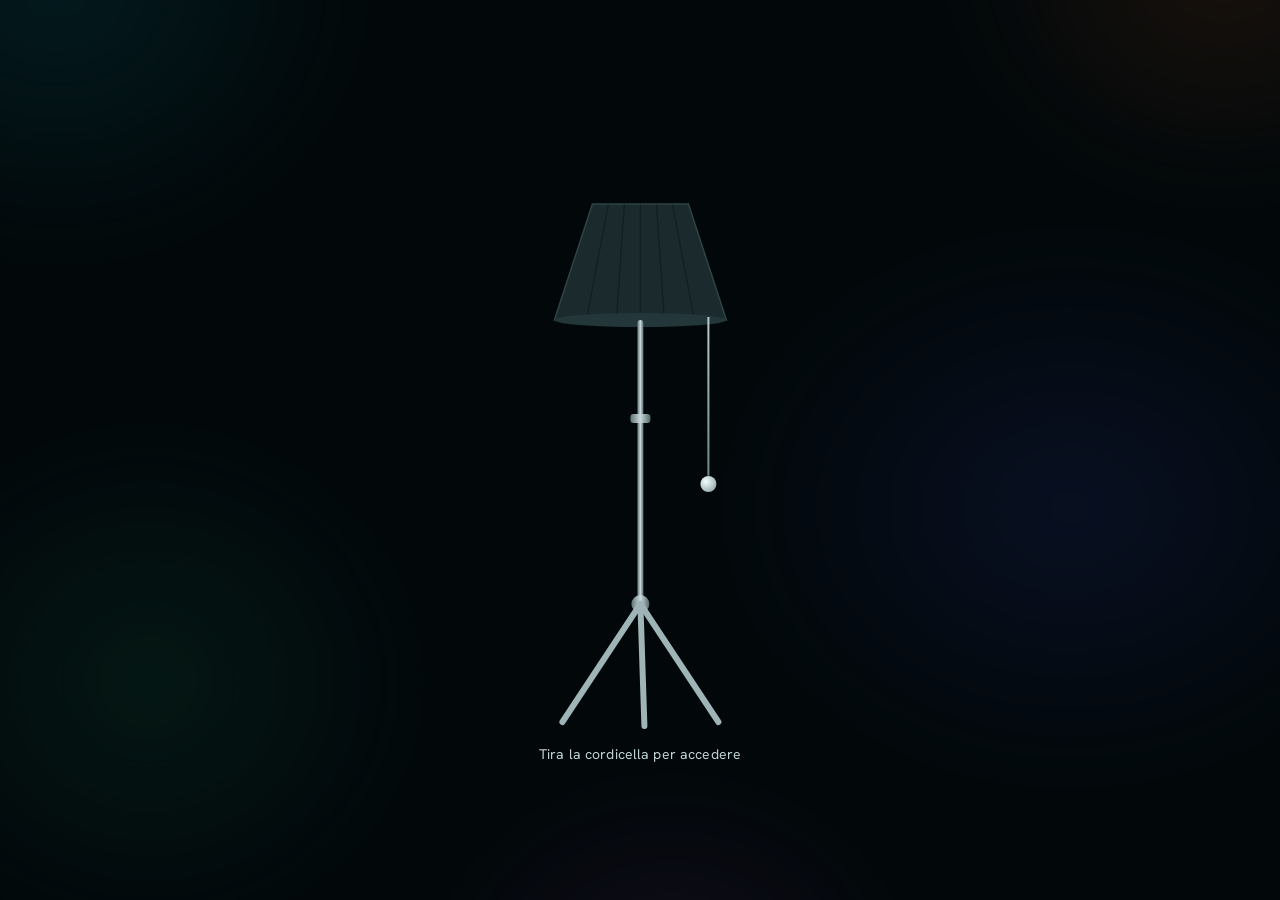
<file: index.html>
<!doctype html>
<html lang="it">
<head>
  <meta charset="utf-8">
  <meta name="viewport" content="width=device-width, initial-scale=1, viewport-fit=cover">
  <title>Gestionale finanze</title>
  <meta name="description" content="Abbonamenti, entrate e spese dal tuo estratto conto, con promemoria dei rinnovi.">
  <meta name="theme-color" content="#071214">
  <script src="js/theme-init.js"></script>
  <meta name="robots" content="noindex, nofollow">
  <link rel="manifest" href="manifest.webmanifest">
  <link rel="icon" type="image/png" href="icons/icon-192.png">
  <link rel="apple-touch-icon" href="icons/icon-180.png">
  <meta name="mobile-web-app-capable" content="yes">
  <meta name="apple-mobile-web-app-capable" content="yes">
  <meta name="apple-mobile-web-app-title" content="Finanze">
  <link rel="preload" href="assets/fonts/bricolage-grotesque-latin-opsz-normal.woff2" as="font" type="font/woff2" crossorigin>
  <link rel="preload" href="assets/fonts/hanken-grotesk-latin-400-normal.woff2" as="font" type="font/woff2" crossorigin>
  <link rel="stylesheet" href="css/style.css">
  <link rel="stylesheet" href="css/theme.css">
</head>
<body class="locked">
  <!-- Schermata di accesso: i dati sono cifrati e si aprono solo con la password -->
  <div id="lock" class="lock">
    <!-- Schermata di accesso: una lampada spenta. Tirando la cordicella si accende e compare il modulo della password;
         tirandola di nuovo si spegne e resta solo la lampada. -->
    <div class="lamp-scene" id="lampScene">
      <div class="lamp">
        <div class="lamp-light" aria-hidden="true"></div>
        <svg class="lamp-svg" viewBox="0 0 240 560" aria-hidden="true">
          <defs>
            <linearGradient id="shadeLit" x1="0" y1="0" x2="0" y2="1">
              <stop offset="0" stop-color="#F2FEFF"/><stop offset="1" stop-color="#A7E3E8"/>
            </linearGradient>
            <linearGradient id="metal" x1="0" y1="0" x2="1" y2="0">
              <stop offset="0" stop-color="#5E7477"/><stop offset=".5" stop-color="#C9D8DA"/><stop offset="1" stop-color="#55696C"/>
            </linearGradient>
          </defs>
          <path class="lamp-shade" d="M72 34 H168 L206 150 H34 Z"/>
          <g class="lamp-pleats">
            <line x1="88" y1="34" x2="66" y2="150"/><line x1="104" y1="34" x2="96" y2="150"/><line x1="120" y1="34" x2="120" y2="150"/>
            <line x1="136" y1="34" x2="144" y2="150"/><line x1="152" y1="34" x2="174" y2="150"/>
          </g>
          <ellipse class="lamp-bulb" cx="120" cy="150" rx="86" ry="7"/>
          <rect class="lamp-metal" x="117" y="150" width="6" height="282" rx="3"/>
          <rect class="lamp-metal" x="110" y="244" width="20" height="9" rx="3"/>
          <circle class="lamp-metal" cx="120" cy="434" r="9"/>
          <path class="lamp-leg" d="M120 434 L42 552"/><path class="lamp-leg" d="M120 434 L198 552"/><path class="lamp-leg" d="M120 434 L124 556"/>
        </svg>
        <button class="lamp-cord" id="lampCord" type="button" aria-pressed="false" aria-controls="lockForm" aria-label="Accendi la lampada per accedere">
          <span class="cord-line"></span><span class="cord-bead"></span>
        </button>
        <p class="lamp-hint" id="lampHint">Tira la cordicella per accedere</p>
      </div>
      <div class="lamp-slot">
        <form id="lockForm" class="lock-box" autocomplete="on" hidden>
          <p class="lock-kicker">Gestionale finanze</p>
          <h2 id="lockTitle">Eccoti di nuovo.</h2>
          <p id="lockHint" class="muted"></p>
          <input type="text" name="username" value="gestionale-abbonamenti" autocomplete="username" hidden>
          <label class="lock-label" for="lockPw">Password</label>
          <input type="password" id="lockPw" required>
          <label class="lock-label" for="lockPw2" id="lockPw2Label" hidden>Ripeti la password</label>
          <input type="password" id="lockPw2" autocomplete="new-password" hidden>
          <p id="lockErr" class="lock-err" hidden></p>
          <button class="btn" id="lockBtn" type="submit">Entra</button>
          <button type="button" class="link small" id="forgotBtn" hidden>Ho dimenticato la password</button>
        </form>
      </div>
    </div>
  </div>

  <!-- Icone (stile Feather, licenza MIT) -->
  <svg width="0" height="0" style="position:absolute" aria-hidden="true">
    <defs>
      <symbol id="i-home" viewBox="0 0 24 24"><path d="M3 9l9-7 9 7v11a2 2 0 0 1-2 2H5a2 2 0 0 1-2-2z"/><polyline points="9 22 9 12 15 12 15 22"/></symbol>
      <symbol id="i-repeat" viewBox="0 0 24 24"><polyline points="17 1 21 5 17 9"/><path d="M3 11V9a4 4 0 0 1 4-4h14"/><polyline points="7 23 3 19 7 15"/><path d="M21 13v2a4 4 0 0 1-4 4H3"/></symbol>
      <symbol id="i-calendar" viewBox="0 0 24 24"><rect x="3" y="4" width="18" height="18" rx="2"/><line x1="16" y1="2" x2="16" y2="6"/><line x1="8" y1="2" x2="8" y2="6"/><line x1="3" y1="10" x2="21" y2="10"/></symbol>
      <symbol id="i-alert" viewBox="0 0 24 24"><circle cx="12" cy="12" r="10"/><line x1="12" y1="8" x2="12" y2="12"/><line x1="12" y1="16" x2="12.01" y2="16"/></symbol>
      <symbol id="i-out" viewBox="0 0 24 24"><line x1="7" y1="17" x2="17" y2="7"/><polyline points="7 7 17 7 17 17"/></symbol>
      <symbol id="i-in" viewBox="0 0 24 24"><line x1="17" y1="7" x2="7" y2="17"/><polyline points="17 17 7 17 7 7"/></symbol>
      <symbol id="i-search" viewBox="0 0 24 24"><circle cx="11" cy="11" r="8"/><line x1="21" y1="21" x2="16.65" y2="16.65"/></symbol>
      <symbol id="i-bars" viewBox="0 0 24 24"><line x1="18" y1="20" x2="18" y2="10"/><line x1="12" y1="20" x2="12" y2="4"/><line x1="6" y1="20" x2="6" y2="14"/></symbol>
      <symbol id="i-trend" viewBox="0 0 24 24"><polyline points="23 6 13.5 15.5 8.5 10.5 1 18"/><polyline points="17 6 23 6 23 12"/></symbol>
      <symbol id="i-briefcase" viewBox="0 0 24 24"><rect x="2" y="7" width="20" height="14" rx="2"/><path d="M16 21V5a2 2 0 0 0-2-2h-4a2 2 0 0 0-2 2v16"/></symbol>
      <symbol id="i-send" viewBox="0 0 24 24"><line x1="22" y1="2" x2="11" y2="13"/><polygon points="22 2 15 22 11 13 2 9 22 2"/></symbol>
      <symbol id="i-zap" viewBox="0 0 24 24"><polygon points="13 2 3 14 12 14 11 22 21 10 12 10 13 2"/></symbol>
      <symbol id="i-cart" viewBox="0 0 24 24"><circle cx="9" cy="21" r="1"/><circle cx="20" cy="21" r="1"/><path d="M1 1h4l2.68 13.39a2 2 0 0 0 2 1.61h9.72a2 2 0 0 0 2-1.61L23 6H6"/></symbol>
      <symbol id="i-truck" viewBox="0 0 24 24"><rect x="1" y="3" width="15" height="13"/><polygon points="16 8 20 8 23 11 23 16 16 16 16 8"/><circle cx="5.5" cy="18.5" r="2.5"/><circle cx="18.5" cy="18.5" r="2.5"/></symbol>
      <symbol id="i-upload" viewBox="0 0 24 24"><path d="M21 15v4a2 2 0 0 1-2 2H5a2 2 0 0 1-2-2v-4"/><polyline points="17 8 12 3 7 8"/><line x1="12" y1="3" x2="12" y2="15"/></symbol>
      <symbol id="i-settings" viewBox="0 0 24 24"><line x1="4" y1="21" x2="4" y2="14"/><line x1="4" y1="10" x2="4" y2="3"/><line x1="12" y1="21" x2="12" y2="12"/><line x1="12" y1="8" x2="12" y2="3"/><line x1="20" y1="21" x2="20" y2="16"/><line x1="20" y1="12" x2="20" y2="3"/><line x1="1" y1="14" x2="7" y2="14"/><line x1="9" y1="8" x2="15" y2="8"/><line x1="17" y1="16" x2="23" y2="16"/></symbol>
      <symbol id="i-lock" viewBox="0 0 24 24"><rect x="3" y="11" width="18" height="11" rx="2"/><path d="M7 11V7a5 5 0 0 1 10 0v4"/></symbol>
      <symbol id="i-piggy" viewBox="0 0 24 24"><path d="M19 9c1 0 2 1 2 2.5S20 14 19 14l-1 3h-3v-2H9v2H6l-1-3c-1.5-1-2.5-2.5-2.5-4.5C2.5 7 5.5 5 9 5h4c2.5 0 4.5 1.5 5 4z"/><line x1="15" y1="9" x2="15.01" y2="9"/></symbol>
      <symbol id="i-wallet" viewBox="0 0 24 24"><rect x="1" y="4" width="22" height="16" rx="2"/><line x1="1" y1="10" x2="23" y2="10"/></symbol>
      <symbol id="i-gauge" viewBox="0 0 24 24"><path d="M3.5 17a9 9 0 1 1 17 0"/><line x1="12" y1="13" x2="16" y2="8"/><circle cx="12" cy="13" r="1.5"/></symbol>
      <symbol id="i-loan" viewBox="0 0 24 24"><rect x="3" y="4" width="18" height="17" rx="2"/><line x1="3" y1="9" x2="21" y2="9"/><line x1="8" y1="2" x2="8" y2="6"/><line x1="16" y1="2" x2="16" y2="6"/><path d="M8 14h3m-3 3h6"/></symbol>
      <symbol id="i-moon" viewBox="0 0 24 24"><path d="M20 14.5A8 8 0 0 1 9.5 4 8 8 0 1 0 20 14.5Z"/></symbol>
      <symbol id="i-sun" viewBox="0 0 24 24"><circle cx="12" cy="12" r="4"/><path d="M12 2v2M12 20v2M4.9 4.9l1.4 1.4M17.7 17.7l1.4 1.4M2 12h2M20 12h2M4.9 19.1l1.4-1.4M17.7 6.3l1.4-1.4"/></symbol>
      <symbol id="i-panel" viewBox="0 0 24 24"><rect x="3" y="3" width="18" height="18" rx="3"/><line x1="9" y1="3" x2="9" y2="21"/></symbol>
      <symbol id="i-plus" viewBox="0 0 24 24"><line x1="12" y1="5" x2="12" y2="19"/><line x1="5" y1="12" x2="19" y2="12"/></symbol>
      <symbol id="i-menu" viewBox="0 0 24 24"><line x1="3" y1="12" x2="21" y2="12"/><line x1="3" y1="6" x2="21" y2="6"/><line x1="3" y1="18" x2="21" y2="18"/></symbol>
    </defs>
  </svg>

  <div class="app">
    <!-- Barra in alto -->
    <header class="topbar">
      <button class="icon-btn menu-btn" id="menuBtn" type="button" aria-label="Apri il menu" aria-controls="sidebar" aria-expanded="false"><svg class="ico"><use href="#i-menu"/></svg></button>
      <a class="brand" href="#/dashboard"><svg class="ico"><use href="#i-wallet"/></svg> Gestionale <span>finanze</span></a>
      <div class="top-actions">
        <button class="top-btn" id="lockNowBtn" type="button" title="Blocca il gestionale (serve la password per rientrare)">
          <svg class="ico"><use href="#i-lock"/></svg><span>Blocca</span>
        </button>
      </div>
    </header>

    <!-- Menu laterale -->
    <nav class="sidebar" id="sidebar" aria-label="Menu">
      <button class="nav-toggle" id="navToggle" type="button" aria-pressed="false"><svg class="ico"><use href="#i-panel"/></svg><span class="nav-label">Mostra i nomi</span></button>
      <a href="#/dashboard" data-page="dashboard"><svg class="ico"><use href="#i-home"/></svg><span class="nav-label">Oggi posso</span></a>

      <div class="nav-group">Abbonamenti</div>
      <a href="#/abbonamenti" data-page="abbonamenti"><svg class="ico"><use href="#i-repeat"/></svg><span class="nav-label">I miei abbonamenti</span><span class="nav-badge" id="navSubs"></span></a>
      <a href="#/rinnovi" data-page="rinnovi"><svg class="ico"><use href="#i-calendar"/></svg><span class="nav-label">Prossimi addebiti</span></a>
      <a href="#/verifica" data-page="verifica"><svg class="ico"><use href="#i-alert"/></svg><span class="nav-label">Da verificare</span><span class="nav-badge warn" id="navSugg"></span></a>

      <div class="nav-group">Movimenti</div>
      <a href="#/uscite" data-page="uscite"><svg class="ico"><use href="#i-out"/></svg><span class="nav-label">Uscite</span></a>
      <a href="#/entrate" data-page="entrate"><svg class="ico"><use href="#i-in"/></svg><span class="nav-label">Entrate</span></a>
      <a href="#/contanti" data-page="contanti"><svg class="ico"><use href="#i-wallet"/></svg><span class="nav-label">Contanti</span></a>
      <a href="#/cerca" data-page="cerca"><svg class="ico"><use href="#i-search"/></svg><span class="nav-label">Cerca movimenti</span></a>

      <div class="nav-group">Analisi</div>
      <a href="#/confronto" data-page="confronto"><svg class="ico"><use href="#i-bars"/></svg><span class="nav-label">Confronto mesi</span></a>
      <a href="#/calendario" data-page="calendario"><svg class="ico"><use href="#i-calendar"/></svg><span class="nav-label">Calendario</span></a>
      <a href="#/andamento" data-page="andamento"><svg class="ico"><use href="#i-trend"/></svg><span class="nav-label">Andamento</span></a>

      <div class="nav-group">Risparmio</div>
      <a href="#/risparmio" data-page="risparmio"><svg class="ico"><use href="#i-piggy"/></svg><span class="nav-label">Piano di risparmio</span></a>
      <a href="#/limiti" data-page="limiti"><svg class="ico"><use href="#i-gauge"/></svg><span class="nav-label">I miei limiti</span><span class="nav-badge warn" id="navLimits"></span></a>
      <a href="#/prestiti" data-page="prestiti"><svg class="ico"><use href="#i-loan"/></svg><span class="nav-label">Prestiti e rate</span></a>

      <div class="nav-group">Categorie</div>
      <a href="#/stipendio" data-page="stipendio"><svg class="ico"><use href="#i-briefcase"/></svg><span class="nav-label">Stipendio</span></a>
      <a href="#/bonifici" data-page="bonifici"><svg class="ico"><use href="#i-send"/></svg><span class="nav-label">Bonifici</span></a>
      <a href="#/bollette" data-page="bollette"><svg class="ico"><use href="#i-zap"/></svg><span class="nav-label">Bollette</span></a>
      <a href="#/spesa" data-page="spesa"><svg class="ico"><use href="#i-cart"/></svg><span class="nav-label">Spesa</span></a>
      <a href="#/delivery" data-page="delivery"><svg class="ico"><use href="#i-truck"/></svg><span class="nav-label">Delivery</span></a>

      <div class="nav-group">Dati</div>
      <a href="#/carica" data-page="carica"><svg class="ico"><use href="#i-upload"/></svg><span class="nav-label">Carica estratto conto</span></a>
      <a href="#/impostazioni" data-page="impostazioni"><svg class="ico"><use href="#i-settings"/></svg><span class="nav-label">Impostazioni</span></a>
      <p class="nav-version">Versione 48</p>
    </nav>
    <div class="nav-shade" id="navShade"></div>

    <!-- Telefono: barra in basso con le sezioni principali e il pulsante per aggiungere una spesa -->
    <nav class="tabbar" id="tabbar" aria-label="Sezioni principali">
      <a href="#/dashboard" data-tab="dashboard"><svg class="ico"><use href="#i-home"/></svg><span>Oggi</span></a>
      <a href="#/uscite" data-tab="uscite"><svg class="ico"><use href="#i-out"/></svg><span>Uscite</span></a>
      <button type="button" class="tab-add" id="tabAdd" aria-label="Aggiungi una spesa"><svg class="ico"><use href="#i-plus"/></svg></button>
      <a href="#/abbonamenti" data-tab="abbonamenti"><svg class="ico"><use href="#i-repeat"/></svg><span>Abbonamenti</span></a>
      <button type="button" id="tabMenu" aria-controls="sidebar" aria-expanded="false"><svg class="ico"><use href="#i-menu"/></svg><span>Menu</span></button>
    </nav>

    <!-- Contenuto -->
    <main class="content">
      <div class="page-head">
        <div>
          <div class="crumbs" id="crumbs"></div>
          <h1 id="pageTitle">Oggi posso</h1>
        </div>
        <label class="period" id="periodBox">Periodo
          <select id="monthFilter"></select>
        </label>
      </div>
      <div id="status" class="status" hidden></div>

      <!-- ============ OGGI POSSO (home) ============ -->
      <!-- Banda con il numero di oggi, poi le giornate del periodo, poi azioni e riepiloghi. -->
      <section class="page" data-page="dashboard" data-title="Oggi posso">
        <section class="card empty-start" id="startCard" hidden>
          <h2>Inizia dall'estratto conto</h2>
          <p class="muted">Carica l'estratto conto (CSV, Excel o PDF): trovo abbonamenti, entrate e spese e calcolo quanto puoi spendere ogni giorno.</p>
          <a class="btn" href="#/carica">Carica l'estratto conto</a>
        </section>

        <section class="td-band" id="todayBand" aria-labelledby="tdLabel"></section>

        <section class="recap-banner" id="recapBanner" hidden aria-labelledby="recapBannerH">
          <div><h2 id="recapBannerH">Il riepilogo del periodo scorso è pronto</h2><p id="recapBannerSub"></p></div>
          <div class="recap-banner-act">
            <button class="btn" type="button" id="recapOpen">Guarda il riepilogo</button>
            <button class="link" type="button" id="recapLater">Più tardi</button>
          </div>
        </section>

        <section class="card alert-card" id="alertsCard" hidden>
          <h2>Da controllare</h2>
          <div id="alerts"></div>
        </section>

        <section class="td-sec" id="tdFreed" aria-labelledby="tdFreedH" hidden></section>

        <section class="td-sec" id="tdDaysSec" aria-labelledby="tdChartH">
          <h2 id="tdChartH">Le giornate del periodo</h2>
          <p class="td-sub">Ogni barra è quanto hai speso in un giorno, senza bollette, abbonamenti e rate. La linea tratteggiata è il budget di oggi.</p>
          <div class="td-chartbox">
            <div class="td-chart" id="tdChart" role="group" tabindex="0" aria-label="Spesa per giorno"><div id="tdChartSvg"></div></div>
            <div class="td-tip" id="tdTip" hidden aria-live="polite"></div>
          </div>
          <p class="td-legend" aria-hidden="true">
            <span><i style="background:var(--mark)"></i>Entro il budget</span>
            <span><i style="background:var(--warn-mark)"></i>Sopra il budget</span>
            <span><i style="background:var(--mark-today)"></i>Oggi</span>
            <span><i class="dash"></i>Budget di oggi</span>
          </p>
          <details class="td-tbl">
            <summary>Vedi i dati come tabella</summary>
            <div class="td-tablewrap"><table>
              <thead><tr><th scope="col">Giorno</th><th scope="col">Speso</th><th scope="col">Rispetto al budget di oggi</th></tr></thead>
              <tbody id="tdTbody"></tbody>
            </table></div>
          </details>
          <button class="link recap-link" type="button" id="recapLink" hidden>Guarda il riepilogo del periodo scorso</button>
        </section>

        <section class="td-sec" id="tdForecast" aria-labelledby="tdFcH" hidden>
          <h2 id="tdFcH">Fino allo stipendio</h2>
          <p class="td-sub">Come cambia il saldo del conto giorno per giorno, con le spese di tutti i giorni e gli addebiti previsti.</p>
          <p class="fc-sum" id="tdFcSum" aria-live="polite"></p>
          <div class="fc-chart" id="tdFcChart"></div>
          <div class="fc-rate">
            <label class="lbl" for="tdFcRate">Spesa di tutti i giorni: <output id="tdFcRateOut" for="tdFcRate"></output> al giorno</label>
            <input type="range" id="tdFcRate" min="0" max="100" step="1">
            <p class="td-foot" id="tdFcHint"></p>
          </div>
        </section>

        <div class="td-sec td-cols">
          <form class="td-panel" id="tdAddForm" novalidate>
            <h2 class="td-ph">Aggiungi una spesa</h2>
            <div class="td-stack">
              <div>
                <label class="lbl" for="tdAmount">Importo</label>
                <div class="td-money"><input class="inp" id="tdAmount" name="amount" inputmode="decimal" autocomplete="off" placeholder="0,00" aria-describedby="tdAmountErr"><i aria-hidden="true">€</i></div>
                <p class="err" id="tdAmountErr" hidden></p>
              </div>
              <fieldset>
                <legend>Categoria</legend>
                <div class="td-chips" id="tdChips"></div>
              </fieldset>
              <div>
                <label class="lbl" for="tdNote">Nota (facoltativa)</label>
                <input class="inp" id="tdNote" name="note" maxlength="60" autocomplete="off" placeholder="Per esempio: caffè">
              </div>
              <button class="btn" type="submit">Aggiungi spesa</button>
              <p class="td-foot">La spesa vale per oggi. Quando carichi l'estratto conto la riconosco e non la conto due volte.</p>
            </div>
          </form>

          <div class="td-panel" id="tdCheckPanel">
            <h2 class="td-ph">Prima di comprare</h2>
            <label class="lbl" for="tdPrice">Prezzo</label>
            <div class="td-money"><input class="inp" id="tdPrice" inputmode="decimal" autocomplete="off" placeholder="0,00"><i aria-hidden="true">€</i></div>
            <div id="tdCheckOut" aria-live="polite"></div>
          </div>
        </div>

        <div class="td-sec td-cols">
          <section aria-labelledby="tdCatH">
            <div class="td-head"><h2 id="tdCatH" class="td-ph">Categorie</h2><a class="link" href="#/uscite">Vedi le uscite</a></div>
            <p class="td-sub">Quanto hai speso in ogni categoria da inizio periodo.</p>
            <div id="tdCats"></div>
          </section>
          <section aria-labelledby="tdListH">
            <div class="td-head"><h2 id="tdListH" class="td-ph">Ultime spese</h2><a class="link" href="#/cerca">Cerca movimenti</a></div>
            <p class="td-sub">Le otto più recenti, comprese quelle che hai aggiunto qui.</p>
            <ul class="td-list" id="tdList"></ul>
          </section>
        </div>

        <div class="td-sec td-cols">
          <section aria-labelledby="tdUpH">
            <div class="td-head"><h2 id="tdUpH" class="td-ph">Prossimi addebiti</h2><a class="link" href="#/rinnovi">Vedi tutti</a></div>
            <p class="td-sub">Abbonamenti nei prossimi 30 giorni.</p>
            <div id="dashUpcoming" class="upcoming"></div>
          </section>
          <section aria-labelledby="tdSetH" id="tdSetSec">
            <h2 id="tdSetH" class="td-ph">Parametri del periodo</h2>
            <p class="td-sub">Il numero di oggi parte da qui. Cambia un valore e tutto si ricalcola.</p>
            <form class="td-set" id="tdSetForm" novalidate>
              <div><label class="lbl" for="tdBalance">Saldo del conto</label><input class="inp" id="tdBalance" name="balance" inputmode="decimal" autocomplete="off" placeholder="Per esempio: 342,83" aria-describedby="tdBalanceErr"><p class="err" id="tdBalanceErr" hidden></p></div>
              <div><label class="lbl" for="tdPayDay">Giorno dello stipendio</label><input class="inp" id="tdPayDay" name="payDay" inputmode="numeric" autocomplete="off" placeholder="Da 1 a 31" aria-describedby="tdPayDayErr"><p class="err" id="tdPayDayErr" hidden></p></div>
              <div><label class="lbl" for="tdReserve">Da mettere da parte</label><input class="inp" id="tdReserve" name="reserve" inputmode="decimal" autocomplete="off" placeholder="0,00" aria-describedby="tdReserveErr"><p class="err" id="tdReserveErr" hidden></p></div>
            </form>
            <p class="td-pool" id="tdPool"></p>
            <details class="td-planned" id="tdPlanned" hidden></details>
          </section>
        </div>
      </section>

      <!-- ============ ABBONAMENTI ============ -->
      <section class="page" data-page="abbonamenti" data-group="Abbonamenti" data-title="I miei abbonamenti">
        <div class="kpis kpis-3">
          <div class="kpi"><span class="label">Spesa mensile</span><span class="value accent" id="totMonth">0,00 €</span><span class="hint">somma degli abbonamenti attivi</span></div>
          <div class="kpi"><span class="label">Spesa annua stimata</span><span class="value" id="totYear">0,00 €</span><span class="hint">mensile × 12</span></div>
          <div class="kpi"><span class="label">Abbonamenti attivi</span><span class="value" id="countActive">0</span><span class="hint" id="countCancelled">&nbsp;</span></div>
        </div>

        <section class="card">
          <div class="row-head">
            <h2>Abbonamenti</h2>
            <button class="btn ghost" id="addBtn">+ Aggiungi a mano</button>
          </div>
          <form id="addForm" class="add-form" hidden>
            <input name="name" placeholder="Nome (es. Netflix)" required>
            <input name="amount" placeholder="Importo €" inputmode="decimal" required>
            <select name="frequency">
              <option value="mensile">Mensile</option>
              <option value="settimanale">Settimanale</option>
              <option value="bimestrale">Bimestrale</option>
              <option value="trimestrale">Trimestrale</option>
              <option value="semestrale">Semestrale</option>
              <option value="annuale">Annuale</option>
            </select>
            <input name="nextDate" type="date" title="Prossimo addebito (facoltativo)">
            <input name="url" placeholder="Link disdetta (facoltativo)">
            <button class="btn" type="submit">Salva</button>
          </form>
          <div id="list" class="list"></div>
          <p id="empty" class="empty">Nessun abbonamento ancora. <a class="link" href="#/carica">Carica un estratto conto</a> per iniziare.</p>
        </section>

        <section class="card" id="monthsCard" hidden>
          <h2>Addebiti per mese</h2>
          <p class="muted">Quanto ti è stato effettivamente addebitato per gli abbonamenti attivi, mese per mese.</p>
          <div id="months" class="months"></div>
        </section>
      </section>

      <section class="page" data-page="rinnovi" data-group="Abbonamenti" data-title="Prossimi addebiti">
        <section class="card" id="upcomingCard">
          <div class="row-head">
            <p class="muted" id="upcomingHint"></p>
            <div class="row-actions">
              <label class="inline">Avvisami
                <select id="remindDays">
                  <option value="1">1 giorno</option>
                  <option value="2">2 giorni</option>
                  <option value="3">3 giorni</option>
                  <option value="7">7 giorni</option>
                </select>
                prima
              </label>
              <button class="btn ghost" id="icsAll">📅 Aggiungi tutti al calendario</button>
            </div>
          </div>
          <div id="upcoming" class="upcoming"></div>
        </section>
      </section>

      <section class="page" data-page="verifica" data-group="Abbonamenti" data-title="Da verificare">
        <section class="card" id="suggCard" hidden>
          <h2>Potrebbero essere abbonamenti</h2>
          <p class="muted">Movimenti che potrebbero essere abbonamenti. Aggiungili se lo sono.</p>
          <div id="sugg" class="list"></div>
        </section>
        <section class="card" id="deletedCard" hidden>
          <h2>Eliminati (<span id="deletedCount">0</span>)</h2>
          <p class="muted">Elementi che hai tolto dalla lista. Se ne hai eliminato uno per errore, ripristinalo:
            se lo hai disdetto, dopo il ripristino segnalo con ✓.</p>
          <div id="deleted" class="list"></div>
        </section>
        <p class="empty" id="verifyEmpty">Niente da verificare.</p>
      </section>

      <!-- ============ MOVIMENTI ============ -->
      <section class="page" data-page="uscite" data-group="Movimenti" data-title="Uscite per categoria" data-period>
        <section class="card">
          <p class="muted">Tocca una categoria per vedere gli esercenti, poi un esercente per vedere i singoli movimenti. Se un esercente è nella categoria sbagliata, puoi spostarlo.</p>
          <div id="cats" class="cats"></div>
        </section>
      </section>

      <section class="page" data-page="entrate" data-group="Movimenti" data-title="Entrate per categoria" data-period>
        <section class="card">
          <p class="muted">Stipendio, bonifici ricevuti, rimborsi… Tocca una categoria per vedere da chi arrivano. Puoi spostare una voce nella categoria giusta.</p>
          <div id="incCats" class="cats"></div>
        </section>
      </section>

      <section class="page" data-page="contanti" data-group="Movimenti" data-title="Entrate in contanti">
        <section class="card">
          <h2>Aggiungi un'entrata in contanti</h2>
          <p class="muted">Per i soldi che ricevi in contanti e che non passano dal conto (es. lavoro al bar). Puoi inserire anche date passate.</p>
          <form id="cashForm" class="cash-form">
            <label>Data <input type="date" name="date" required></label>
            <label>Importo € <input name="amount" inputmode="decimal" placeholder="es. 50" required></label>
            <label class="grow">Descrizione <input name="desc" list="cashDescs" placeholder="es. Lavoro al bar" required></label>
            <datalist id="cashDescs"></datalist>
            <button class="btn" type="submit">Aggiungi entrata</button>
          </form>
          <label class="check"><input type="checkbox" id="excludeDeposits">
            Quando verso questi contanti sul conto, non contare il "Versamento contanti" come entrata (eviti di contarli due volte)</label>
        </section>
        <section class="card" id="cashList"></section>
      </section>

      <section class="page" data-page="cerca" data-group="Movimenti" data-title="Cerca movimenti" data-period>
        <section class="card" id="searchCard">
          <div class="search-bar">
            <input type="search" id="searchInput" placeholder="Es. Amazon, Glovo, bonifico, 19,99…" autocomplete="off">
            <select id="searchType">
              <option value="all">Tutti</option>
              <option value="out">Solo uscite</option>
              <option value="in">Solo entrate</option>
            </select>
          </div>
          <div id="searchResults"></div>
        </section>
      </section>

      <!-- ============ ANALISI ============ -->
      <section class="page" data-page="confronto" data-group="Analisi" data-title="Confronto con gli altri mesi" data-period>
        <section class="card focus" id="compareCard"></section>
      </section>

      <section class="page" data-page="calendario" data-group="Analisi" data-title="Calendario dei soldi">
        <section class="card" id="calendar"></section>
        <section class="card">
          <h2>Le tue abitudini</h2>
          <div id="habits"></div>
        </section>
      </section>

      <section class="page" data-page="andamento" data-group="Analisi" data-title="Entrate e uscite per mese">
        <section class="card" id="trendCard">
          <div class="legend"><span class="dot pos-bg"></span>Entrate <span class="dot neg-bg"></span>Uscite</div>
          <div id="trend" class="trend"></div>
        </section>
      </section>

      <!-- ============ RISPARMIO ============ -->
      <section class="page" data-page="risparmio" data-group="Risparmio" data-title="Piano di risparmio">
        <div class="kpis" id="savKpis"></div>
        <section class="card" id="savRate"></section>
        <section class="card" id="savPiggy"></section>
        <section class="card" id="savEmergency"></section>
        <section class="card" id="savGoals"></section>
        <section class="card" id="savSim"></section>
        <p class="small muted">Indicazioni di metodo calcolate sui tuoi movimenti, non consulenza finanziaria. Medie sugli ultimi 3 mesi con estratto conto.</p>
      </section>
      <section class="page" data-page="limiti" data-group="Risparmio" data-title="I miei limiti">
        <section class="card quick-card">
          <h2>Ho appena speso</h2>
          <p class="muted small">Segna l'ordine appena lo fai: il limite si aggiorna subito. Quando carichi l'estratto conto, l'ordine viene riconosciuto e non viene contato due volte.</p>
          <form id="quickForm" class="quick-form">
            <label>Categoria <select name="cat" id="quickCat"></select></label>
            <label>Importo € <input name="amount" inputmode="decimal" placeholder="es. 24,50" required></label>
            <label>Data dell'ordine <input name="date" type="date" required></label>
            <label class="grow">Nota <input name="note" placeholder="facoltativa, es. Glovo sushi"></label>
            <button class="btn" type="submit">Segna spesa</button>
          </form>
        </section>
        <div id="limitCards" class="limit-cards"></div>
        <section class="card" id="quickList"></section>
        <section class="card">
          <h2>Nuovo limite</h2>
          <form id="limitForm" class="cash-form">
            <label>Categoria <select name="cat" id="limitCat"></select></label>
            <label>Periodo <select name="period"><option value="week">a settimana</option><option value="month">al mese</option></select></label>
            <label>Limite € <input name="amount" inputmode="decimal" placeholder="es. 35" required></label>
            <button class="btn" type="submit">Aggiungi limite</button>
          </form>
          <p class="small muted" id="limitHint"></p>
        </section>
      </section>

      <section class="page" data-page="prestiti" data-group="Risparmio" data-title="Prestiti e rate">
        <div class="kpis" id="loanKpis"></div>
        <section class="card" id="loanList"></section>
        <section class="card" id="loanMonths"></section>
        <section class="card">
          <h2>Aggiungi un prestito</h2>
          <p class="muted small">Copia i dati dal dettaglio del prestito nell'app della banca. Le rate compaiono nella previsione, nel calendario e nel piano di risparmio.</p>
          <form id="loanForm" class="cash-form">
            <label class="grow">Nome <input name="name" placeholder="es. Prestito auto" required></label>
            <label>Importo richiesto € <input name="principal" inputmode="decimal" placeholder="es. 1.000" required></label>
            <label>Rata € <input name="rate" inputmode="decimal" placeholder="es. 50" required></label>
            <label>N. rate <input name="n" type="number" min="1" max="360" placeholder="es. 12" required></label>
            <label>Prima rata <input name="first" type="date" required></label>
            <label>Totale dovuto € <input name="total" inputmode="decimal" placeholder="facoltativo"></label>
            <label>TAN % <input name="tan" inputmode="decimal" placeholder="facoltativo"></label>
            <label>TAEG % <input name="taeg" inputmode="decimal" placeholder="facoltativo"></label>
            <button class="btn" type="submit">Aggiungi prestito</button>
          </form>
        </section>
      </section>

      <!-- ============ CATEGORIE ============ -->
      <section class="page" data-page="stipendio" data-group="Categorie" data-title="Stipendio" data-period>
        <section class="card focus" id="focusStipendio"></section>
      </section>
      <section class="page" data-page="bonifici" data-group="Categorie" data-title="Bonifici" data-period>
        <section class="card focus" id="bonificiCard"></section>
      </section>
      <section class="page" data-page="bollette" data-group="Categorie" data-title="Bollette" data-period>
        <section class="card focus" id="focusBollette"></section>
      </section>
      <section class="page" data-page="spesa" data-group="Categorie" data-title="Spesa" data-period>
        <section class="card focus" id="focusSpesa"></section>
      </section>
      <section class="page" data-page="delivery" data-group="Categorie" data-title="Delivery" data-period>
        <section class="card focus" id="focusDelivery"></section>
        <section class="card" id="deliveryVs" aria-labelledby="deliveryVsH" hidden></section>
      </section>

      <!-- ============ DATI ============ -->
      <section class="page" data-page="carica" data-group="Dati" data-title="Carica estratto conto">
        <section class="card upload" id="drop">
          <input type="file" id="file" multiple accept=".csv,.txt,.xls,.xlsx,.pdf" hidden>
          <div class="upload-body">
            <svg class="ico ico-lg"><use href="#i-upload"/></svg>
            <strong>Trascina qui l'estratto conto</strong>
            <span>oppure <button class="link" id="pick">scegli i file</button> — CSV, Excel o PDF, anche più file insieme.
              Puoi caricare nuovi estratti nel tempo: lo storico si allunga e i doppioni vengono scartati.</span>
            <small>I file vengono letti solo sul tuo dispositivo: nessun dato viene inviato a internet.</small>
          </div>
        </section>
        <section class="card" id="coverage" hidden></section>
      </section>

      <section class="page" data-page="impostazioni" data-group="Dati" data-title="Impostazioni">
        <section class="card settings">
          <h2>Sicurezza</h2>
          <p class="muted">I dati sono cifrati con la tua password. Il gestionale si blocca da solo dopo 10 minuti di inattività.</p>
          <button class="btn ghost" id="pwBtn">Cambia password</button>
        </section>
        <section class="card settings">
          <h2>Backup</h2>
          <p class="muted">Il backup serve anche per spostare i dati tra computer e telefono. Attenzione: il file di backup non è protetto da password.</p>
          <div class="row-actions start">
            <button class="btn ghost" id="exportBtn">Esporta backup</button>
            <button class="btn ghost" id="importBtn">Importa backup</button>
          </div>
          <input type="file" id="importFile" accept=".json" hidden>
        </section>
        <section class="card settings" id="hiddenCard">
          <h2>Sezioni nascoste</h2>
          <p class="muted" id="hiddenText">Nessuna sezione nascosta.</p>
          <button class="btn ghost" type="button" id="showFreedBtn" hidden>Mostra di nuovo Soldi liberati</button>
        </section>
        <section class="card settings danger-zone">
          <h2>Cancella tutto</h2>
          <p class="muted">Elimina movimenti, abbonamenti e impostazioni. La password resta la stessa.</p>
          <button class="btn cancel" id="resetBtn">Cancella tutti i dati</button>
        </section>
      </section>
    </main>
  </div>

  <div class="nav-tip" id="navTip" hidden aria-hidden="true"></div>
  <dialog class="recap" id="recapDlg" aria-labelledby="recapTitle">
    <div class="recap-top">
      <div class="recap-steps" id="recapSteps" aria-hidden="true"></div>
      <button class="recap-close" type="button" id="recapClose" aria-label="Chiudi il riepilogo"><svg class="ico"><use href="#i-plus"/></svg></button>
    </div>
    <div class="recap-card" id="recapCard" aria-live="polite"></div>
    <div class="recap-nav">
      <button class="btn ghost" type="button" id="recapPrev">Indietro</button>
      <span class="recap-count" id="recapCount"></span>
      <button class="btn" type="button" id="recapNext">Avanti</button>
    </div>
  </dialog>

  <div class="toastwrap" id="toastWrap" hidden><div class="toast" id="toast" role="status"></div></div>

  <dialog id="pwDlg">
    <form id="pwForm">
      <h3>Cambia password</h3>
      <label>Password attuale <input type="password" name="oldPw" autocomplete="current-password" required></label>
      <label>Nuova password <input type="password" name="newPw" autocomplete="new-password" required></label>
      <label>Ripeti la nuova password <input type="password" name="newPw2" autocomplete="new-password" required></label>
      <p id="pwErr" class="lock-err" hidden></p>
      <div class="dlg-actions">
        <button type="button" class="btn ghost" id="pwCancel">Annulla</button>
        <button class="btn" type="submit">Cambia</button>
      </div>
    </form>
  </dialog>

  <dialog id="editDlg">
    <form method="dialog" id="editForm">
      <h3>Modifica abbonamento</h3>
      <label>Nome <input name="name" required></label>
      <label>Importo € <input name="amount" inputmode="decimal" required></label>
      <label>Frequenza
        <select name="frequency">
          <option value="mensile">Mensile</option>
          <option value="settimanale">Settimanale</option>
          <option value="bimestrale">Bimestrale</option>
          <option value="trimestrale">Trimestrale</option>
          <option value="semestrale">Semestrale</option>
          <option value="annuale">Annuale</option>
        </select>
      </label>
      <label>Prossimo addebito <input name="nextDate" type="date"></label>
      <label>Attivo fino al <small>(vuoto = nessuna scadenza)</small> <input name="endDate" type="date"></label>
      <label>Link disdetta <input name="url"></label>
      <div class="dlg-actions">
        <button class="btn ghost" value="cancel" formnovalidate>Annulla</button>
        <button class="btn" value="ok">Salva</button>
      </div>
    </form>
  </dialog>

  <script src="js/vault.js"></script>
  <script src="js/services.js"></script>
  <script src="js/categories.js"></script>
  <script src="js/parser.js"></script>
  <script src="js/detector.js"></script>
  <script src="js/app.js"></script>
</body>
</html>
</file>
<file: css/style.css>
:root {
  --bg: #f4f5f7;
  --card: #ffffff;
  --text: #1c1e21;
  --muted: #6b7280;
  --border: #e5e7eb;
  --accent: #2563eb;
  --accent-soft: #e8efff;
  --danger: #dc2626;
  --danger-soft: #fdecec;
  --ok: #16a34a;
  --bar: #2563eb;
  --warn: #b45309;
  --warn-soft: #fef3c7;
}
@media (prefers-color-scheme: dark) {
  :root {
    --bg: #111317;
    --card: #1b1e24;
    --text: #e8eaed;
    --muted: #9aa0a6;
    --border: #2d3139;
    --accent: #6b9bff;
    --accent-soft: #1f2a44;
    --danger: #f87171;
    --danger-soft: #3a1f22;
    --ok: #4ade80;
    --bar: #6b9bff;
    --warn: #fbbf24;
    --warn-soft: #3a2f12;
  }
}

* { box-sizing: border-box; }
[hidden] { display: none !important; }
body {
  margin: 0;
  background: var(--bg);
  color: var(--text);
  font: 15px/1.5 system-ui, -apple-system, "Segoe UI", Roboto, sans-serif;
}
.wrap { max-width: 920px; margin: 0 auto; padding: 0 16px; }
.top { padding: max(24px, env(safe-area-inset-top)) 0 4px; }
h1 { margin: 0; font-size: 28px; }
h2 { margin: 0 0 4px; font-size: 18px; }
.sub, .muted { color: var(--muted); margin: 4px 0 12px; }
.card {
  background: var(--card);
  border: 1px solid var(--border);
  border-radius: 14px;
  padding: 20px;
  margin: 16px 0;
}

/* Upload */
.upload { border: 2px dashed var(--border); text-align: center; transition: .15s; }
.upload.over { border-color: var(--accent); background: var(--accent-soft); }
.upload-body { display: flex; flex-direction: column; gap: 6px; }
.upload-body strong { font-size: 17px; }
.upload-body small { color: var(--muted); }
.status { margin-top: 12px; padding: 10px 12px; border-radius: 8px; background: var(--accent-soft); text-align: left; }
.status.error { background: var(--danger-soft); color: var(--danger); }
.status details { margin-top: 8px; color: var(--text); }
.status summary { cursor: pointer; }
.pdf-text {
  max-height: 320px; overflow: auto; font-size: 11.5px; background: var(--card);
  border: 1px solid var(--border); border-radius: 8px; padding: 10px; white-space: pre; user-select: all;
}

/* Stat */
.stats { display: grid; grid-template-columns: repeat(3, 1fr); gap: 16px; }
.stats .card { margin: 0; }
.stat { display: flex; flex-direction: column; }
.stat .label { color: var(--muted); font-size: 13px; }
.stat .value { font-size: 28px; font-weight: 700; font-variant-numeric: tabular-nums; }
.stat .hint { color: var(--muted); font-size: 12px; }
#stats .stat:first-child .value { color: var(--accent); }

/* Mesi */
.months { display: flex; flex-direction: column; gap: 8px; }
.month { display: grid; grid-template-columns: 120px 1fr 90px; align-items: center; gap: 12px; }
.month .bar { height: 12px; border-radius: 6px; background: var(--bar); min-width: 2px; }
.month .amt { text-align: right; font-variant-numeric: tabular-nums; font-weight: 600; }

/* Lista */
.row-head { display: flex; justify-content: space-between; align-items: center; gap: 12px; margin-bottom: 8px; }
.list { display: flex; flex-direction: column; }
.item {
  display: grid;
  grid-template-columns: 40px 1fr auto auto;
  align-items: center;
  gap: 12px;
  padding: 12px 0;
  border-top: 1px solid var(--border);
}
.item:first-child { border-top: 0; }
.item.cancelled { opacity: .5; }
.item.cancelled .name { text-decoration: line-through; }
.logo {
  width: 40px; height: 40px; border-radius: 10px;
  display: grid; place-items: center;
  font-weight: 700; color: #fff; font-size: 16px;
}
.info { min-width: 0; }
.name { font-weight: 600; }
.meta { color: var(--muted); font-size: 12.5px; white-space: nowrap; overflow: hidden; text-overflow: ellipsis; }
.price { text-align: right; font-variant-numeric: tabular-nums; }
.price b { display: block; font-size: 16px; }
.price span { color: var(--muted); font-size: 12px; }
.actions { display: flex; gap: 6px; align-items: center; }
.empty { color: var(--muted); text-align: center; padding: 16px 0; }

/* Bottoni */
.btn {
  border: 1px solid var(--accent); background: var(--accent); color: #fff;
  padding: 7px 14px; border-radius: 8px; font: inherit; font-size: 14px;
  cursor: pointer; text-decoration: none; white-space: nowrap; display: inline-block;
}
.btn.ghost { background: transparent; color: var(--accent); }
.btn.cancel { background: var(--danger); border-color: var(--danger); }
.btn.cancel:hover { filter: brightness(1.1); }
.icon {
  border: 1px solid var(--border); background: transparent; color: var(--muted);
  width: 32px; height: 32px; border-radius: 8px; cursor: pointer; font-size: 14px;
}
.icon:hover { color: var(--text); border-color: var(--muted); }
.link { background: none; border: 0; padding: 0; color: var(--accent); cursor: pointer; font: inherit; text-decoration: underline; }
.link.danger { color: var(--danger); }
.badge { font-size: 11px; padding: 1px 6px; border-radius: 99px; background: var(--accent-soft); color: var(--accent); margin-left: 6px; font-weight: 500; }

/* Form */
.add-form { display: grid; grid-template-columns: 2fr 1fr 1fr 1.2fr 2fr auto; gap: 8px; margin-bottom: 12px; }
input, select {
  font: inherit; padding: 7px 10px; border-radius: 8px;
  border: 1px solid var(--border); background: var(--bg); color: var(--text); width: 100%;
}
dialog { border: 1px solid var(--border); border-radius: 14px; background: var(--card); color: var(--text); width: min(420px, 92vw); }
dialog::backdrop { background: rgba(0,0,0,.4); }
dialog h3 { margin-top: 0; }
dialog label { display: block; margin-bottom: 10px; font-size: 13px; color: var(--muted); }
.dlg-actions { display: flex; justify-content: flex-end; gap: 8px; }

.foot { text-align: center; color: var(--muted); padding: 8px 0 40px; font-size: 13px; }
code { background: var(--accent-soft); padding: 1px 5px; border-radius: 4px; }

@media (max-width: 680px) {
  .stats { grid-template-columns: 1fr; }
  .add-form { grid-template-columns: 1fr 1fr; }
  .item { grid-template-columns: 40px 1fr auto; }
  .item .actions { grid-column: 1 / -1; justify-content: flex-end; }
  .month { grid-template-columns: 90px 1fr 80px; }
}

/* Schede */
.tabs { display: flex; gap: 4px; margin-top: 12px; border-bottom: 1px solid var(--border); }
.tab {
  background: none; border: 0; border-bottom: 2px solid transparent; padding: 8px 14px;
  font: inherit; font-weight: 600; color: var(--muted); cursor: pointer; margin-bottom: -1px;
}
.tab.active { color: var(--accent); border-bottom-color: var(--accent); }

/* Colori di stato */
.accent { color: var(--accent); }
.pos { color: var(--ok); }
.neg { color: var(--danger); }
.pos-bg { background: var(--ok); }
.neg-bg { background: var(--danger); }
.small { font-size: 12.5px; }
.warn-text { color: var(--warn); }
.badge.warn { background: var(--warn-soft); color: var(--warn); }
.badge.danger { background: var(--danger-soft); color: var(--danger); }
.item.stale { opacity: .75; }

/* Storico caricato */
.coverage { margin-top: 14px; padding-top: 12px; border-top: 1px solid var(--border); text-align: left; font-size: 13.5px; }
.chips { display: flex; flex-wrap: wrap; gap: 6px; margin: 8px 0 4px; }
.chip { font-size: 12px; padding: 2px 9px; border-radius: 99px; background: var(--accent-soft); color: var(--accent); }
.chip.missing { background: var(--warn-soft); color: var(--warn); text-decoration: line-through; }
.coverage details ul { margin: 6px 0 0; padding-left: 18px; }

/* Avvisi */
.alert-card { border-color: var(--warn); background: var(--warn-soft); }
.alert-card p { margin: 6px 0; }

/* Prossimi addebiti */
.row-actions { display: flex; gap: 8px; align-items: center; flex-wrap: wrap; justify-content: flex-end; }
label.inline { display: inline-flex; align-items: center; gap: 6px; font-size: 13px; color: var(--muted); }
label.inline select { width: auto; padding: 4px 8px; }
.upcoming { display: flex; flex-direction: column; }
.up-row { display: grid; grid-template-columns: 90px 1fr auto; gap: 12px; align-items: center; padding: 8px 0; border-top: 1px solid var(--border); }
.up-row:first-child { border-top: 0; }
.up-date { display: flex; flex-direction: column; line-height: 1.2; }
.up-date small { color: var(--muted); font-size: 11.5px; }
.up-row.soon .up-date small { color: var(--warn); font-weight: 600; }
.up-amt { font-variant-numeric: tabular-nums; font-weight: 600; }

/* Panoramica spese */
.filters { display: flex; gap: 12px; padding: 12px 20px; }
.filters select { width: auto; }
.cats { display: flex; flex-direction: column; }
.cat { border-top: 1px solid var(--border); }
.cat:first-child { border-top: 0; }
.cat-row {
  width: 100%; display: grid; grid-template-columns: 12px 170px 1fr 100px 40px; gap: 10px; align-items: center;
  background: none; border: 0; padding: 10px 0; font: inherit; color: inherit; cursor: pointer; text-align: left;
}
.dot { width: 10px; height: 10px; border-radius: 50%; display: inline-block; }
.cat-name { font-weight: 600; }
.cat-bar { height: 10px; background: var(--bg); border-radius: 5px; overflow: hidden; }
.cat-bar span { display: block; height: 100%; border-radius: 5px; }
.cat-amt { text-align: right; font-variant-numeric: tabular-nums; font-weight: 600; }
.cat-pct { text-align: right; color: var(--muted); font-size: 12.5px; }
.merchants { display: none; padding: 0 0 10px 22px; }
.cat.open .merchants { display: block; }
.merchant { display: grid; grid-template-columns: 1fr 40px 90px 170px; gap: 10px; align-items: center; padding: 4px 0; font-size: 13.5px; }
.m-n { color: var(--muted); text-align: right; }
.m-amt { text-align: right; font-variant-numeric: tabular-nums; }
.merchant select { padding: 3px 6px; font-size: 12.5px; }
.legend { display: flex; align-items: center; gap: 6px; font-size: 12.5px; color: var(--muted); margin-bottom: 8px; }
.legend .dot:last-of-type { margin-left: 10px; }
.trend { display: flex; flex-direction: column; gap: 10px; }
.trow { display: grid; grid-template-columns: 120px 1fr 190px; gap: 12px; align-items: center; }
.tbars { display: flex; flex-direction: column; gap: 3px; }
.tbar { height: 8px; border-radius: 4px; min-width: 2px; }
.tvals { display: flex; justify-content: flex-end; gap: 10px; font-variant-numeric: tabular-nums; font-size: 13px; }

@media (max-width: 680px) {
  h1 { font-size: 24px; }
  .card { padding: 16px; }
  .row-head { flex-wrap: wrap; }
  .actions { flex-wrap: wrap; }
  .cat-row { grid-template-columns: 12px 1fr 90px 36px; }
  .cat-bar { display: none; }
  .merchant { grid-template-columns: 1fr 34px 80px; }
  .merchant select { grid-column: 1 / -1; }
  .trow { grid-template-columns: 1fr; gap: 4px; }
  .tvals { justify-content: flex-start; }
  .add-form { grid-template-columns: 1fr 1fr; }
}

/* Eliminati */
#deletedCard summary { cursor: pointer; }
.inline-h { display: inline; }

/* Elenco addebiti di un abbonamento */
.charges { font-size: 12.5px; color: var(--muted); }
.charges summary { cursor: pointer; width: fit-content; }
.charges ul { margin: 4px 0 0; padding-left: 18px; font-variant-numeric: tabular-nums; }

/* Ricerca nei movimenti */
.search-bar { display: grid; grid-template-columns: 1fr 150px; gap: 8px; margin: 8px 0 10px; }
.search-sum { margin: 4px 0 8px; font-size: 13.5px; }
.tx-list { display: flex; flex-direction: column; }
.tx { border-top: 1px solid var(--border); }
.tx:first-child { border-top: 0; }
.tx summary {
  display: grid; grid-template-columns: 88px 1fr auto; gap: 10px; align-items: center;
  padding: 8px 0; cursor: pointer; list-style: none;
}
.tx summary::-webkit-details-marker { display: none; }
.tx-date { font-variant-numeric: tabular-nums; color: var(--muted); font-size: 13px; }
.tx-name { min-width: 0; overflow: hidden; text-overflow: ellipsis; white-space: nowrap; }
.tx-name small { display: flex; align-items: center; gap: 5px; color: var(--muted); font-size: 11.5px; }
.tx-name small .dot { width: 7px; height: 7px; }
.tx-amt { font-variant-numeric: tabular-nums; font-weight: 600; }
.tx-desc { margin: 0 0 10px; padding: 8px 10px; background: var(--bg); border-radius: 8px; font-size: 12.5px; color: var(--muted); word-break: break-word; }
#searchMore { margin-top: 8px; }
.link-plain { background: none; border: 0; padding: 0; font: inherit; color: inherit; text-align: left; cursor: pointer; }
.link-plain:hover { color: var(--accent); text-decoration: underline; }
@media (max-width: 680px) {
  .search-bar { grid-template-columns: 1fr 120px; }
  .tx summary { grid-template-columns: 70px 1fr auto; }
}

/* Sezioni Spesa e Delivery */
.focus-stats { display: grid; grid-template-columns: repeat(4, 1fr); gap: 12px; margin: 10px 0 6px; }
.focus-stats div { display: flex; flex-direction: column; background: var(--bg); border-radius: 10px; padding: 10px 12px; }
.focus-stats .label { color: var(--muted); font-size: 12px; }
.focus-stats b { font-size: 19px; font-variant-numeric: tabular-nums; }
.focus-h { font-size: 13px; text-transform: uppercase; letter-spacing: .04em; color: var(--muted); margin: 16px 0 4px; }
.focus-row { display: grid; grid-template-columns: 170px 1fr 90px 100px; gap: 10px; align-items: center; padding: 6px 0; }
.focus-n { color: var(--muted); font-size: 12.5px; text-align: right; }
@media (max-width: 680px) {
  .focus-stats { grid-template-columns: 1fr 1fr; }
  .focus-row { grid-template-columns: 1fr 70px 90px; }
  .focus-row .cat-bar { display: none; }
}

/* Bollette */
.bill-filter { margin: 6px 0 4px; }
.bill-filter .chip { border: 1px solid transparent; cursor: pointer; font: inherit; font-size: 12.5px; padding: 4px 11px; }
.bill-filter .chip.on { background: var(--accent); color: #fff; }
.bill-row { grid-template-columns: 170px 1fr 100px 150px; }
.bill-row select { padding: 3px 6px; font-size: 12.5px; }
@media (max-width: 680px) {
  .bill-row { grid-template-columns: 1fr 90px; }
  .bill-row .focus-n { grid-column: 1; text-align: left; }
  .bill-row select { grid-column: 1 / -1; }
}

/* Righe apribili con l'elenco dei movimenti (date e importi) */
details.drow { display: block; padding: 0; }
details.drow > summary { list-style: none; cursor: pointer; }
details.drow > summary::-webkit-details-marker { display: none; }
details.drow.focus-row > summary { display: grid; grid-template-columns: 170px 1fr 90px 100px; gap: 10px; align-items: center; padding: 6px 0; }
details.drow.bill-row > summary { grid-template-columns: 170px 1fr 100px 150px; }
details.drow.merchant > summary { display: grid; grid-template-columns: 1fr 40px 90px 170px; gap: 10px; align-items: center; padding: 4px 0; }
.d-name::before, details.drow .m-name::before { content: '▸ '; color: var(--muted); }
details.drow[open] .d-name::before, details.drow[open] .m-name::before { content: '▾ '; }
.tx-mini { list-style: none; margin: 2px 0 6px 16px; padding: 6px 10px; background: var(--bg); border-radius: 8px; font-size: 12.5px; }
.tx-mini li { display: grid; grid-template-columns: 80px 1fr auto; gap: 10px; padding: 2px 0; }
.tx-mini .tx-what { color: var(--muted); overflow: hidden; text-overflow: ellipsis; white-space: nowrap; }
.tx-mini b { font-variant-numeric: tabular-nums; font-weight: 600; }
details.drow > .link { margin: 0 0 8px 16px; display: inline-block; }
@media (max-width: 680px) {
  details.drow.focus-row > summary { grid-template-columns: 1fr 70px 90px; }
  details.drow.focus-row > summary .cat-bar { display: none; }
  details.drow.bill-row > summary { grid-template-columns: 1fr 90px; }
  details.drow.bill-row > summary .focus-n { grid-column: 1; text-align: left; }
  details.drow.bill-row > summary select { grid-column: 1 / -1; }
  details.drow.merchant > summary { grid-template-columns: 1fr 34px 80px; }
  details.drow.merchant > summary select { grid-column: 1 / -1; }
  .tx-mini { margin-left: 0; }
  .tx-mini li { grid-template-columns: 74px 1fr auto; }
}

/* Confronto con gli altri mesi */
.cmp-stats { grid-template-columns: repeat(2, 1fr); }
.cmp-stats small { color: var(--muted); font-size: 12px; margin-top: 2px; }
.delta { display: inline-block; font-size: 11.5px; font-weight: 700; padding: 1px 7px; border-radius: 99px; background: var(--bg); color: var(--muted); margin-left: 4px; }
.delta.neg { background: var(--danger-soft); color: var(--danger); }
.delta.pos { background: color-mix(in srgb, var(--ok) 15%, transparent); color: var(--ok); }
.cmp-top { margin: 4px 0 0; padding: 0; list-style: none; }
.cmp-top li { padding: 4px 0; font-size: 14px; }
.cmp-top .dot { margin-right: 6px; }
.cmp-head, .cmp-row { display: grid; grid-template-columns: 1fr 110px 110px 150px; gap: 10px; align-items: center; padding: 5px 0; }
.cmp-head { font-size: 12px; color: var(--muted); border-bottom: 1px solid var(--border); }
.cmp-head span:not(:first-child), .cmp-row .num { text-align: right; font-variant-numeric: tabular-nums; }
.cmp-row { border-top: 1px solid var(--border); font-size: 14px; }
.cmp-row:first-of-type { border-top: 0; }
@media (max-width: 680px) {
  .cmp-stats { grid-template-columns: 1fr 1fr; }
  .cmp-head, .cmp-row { grid-template-columns: 1fr 80px 105px; font-size: 13px; }
  .cmp-head span:nth-child(3), .cmp-row .num.muted { display: none; }
}
.cmp-row .num.muted { margin: 0; }

/* Accesso con password */
body.locked > header, body.locked > main { display: none; }
.lock { position: fixed; inset: 0; display: grid; place-items: center; padding: 16px; background: var(--bg); z-index: 10; }
.lock[hidden] { display: none; }
.lock-box {
  width: min(380px, 100%); background: var(--card); border: 1px solid var(--border); border-radius: 16px;
  padding: 28px 24px; display: flex; flex-direction: column; gap: 10px; text-align: center;
}
.lock-icon { font-size: 34px; }
.lock-box h2 { margin: 0; }
.lock-box p { margin: 0 0 6px; font-size: 13.5px; }
.lock-box .btn { padding: 10px; font-size: 15px; }
.lock-box .btn:disabled { opacity: .6; cursor: wait; }
.lock-err { color: var(--danger); font-size: 13px; margin: 0; }
.top .wrap { position: relative; }
.lock-now { position: absolute; right: 16px; top: 0; font-size: 13px; padding: 5px 10px; }
@media (max-width: 680px) { .lock-now { position: static; float: right; margin-left: 8px; } }

/* =====================================================================
   Layout da gestionale: barra in alto, menu laterale, pagine separate
   ===================================================================== */
:root {
  --top-bg: #17222e;
  --side-bg: #1f2d3d;
  --side-fg: #b8c4d1;
  --side-muted: #6f8194;
  --side-hover: rgba(255, 255, 255, .06);
  --brand: #f26a2e;
  --bg: #eef1f5;
  --radius: 6px;
}
@media (prefers-color-scheme: dark) {
  :root { --bg: #111317; --top-bg: #0d1218; --side-bg: #151d27; }
}
body.locked .app { display: none; }

.app {
  display: grid;
  grid-template-columns: 240px minmax(0, 1fr);
  grid-template-rows: 56px 1fr;
  min-height: 100vh;
}

/* Barra in alto */
.topbar {
  grid-column: 1 / -1; position: sticky; top: 0; z-index: 20;
  display: flex; align-items: center; gap: 12px; padding: 0 16px;
  background: var(--top-bg); color: #fff; border-bottom: 3px solid var(--brand);
}
.brand { display: flex; align-items: center; gap: 10px; color: #fff; text-decoration: none; font-weight: 700; font-size: 17px; letter-spacing: .2px; }
.brand span { font-weight: 400; font-style: italic; opacity: .8; }
.top-actions { margin-left: auto; display: flex; gap: 8px; }
.top-btn {
  display: flex; align-items: center; gap: 6px; background: transparent; color: #fff; border: 1px solid rgba(255,255,255,.25);
  border-radius: var(--radius); padding: 6px 12px; font: inherit; font-size: 13px; cursor: pointer;
}
.top-btn:hover { background: rgba(255,255,255,.08); }
.icon-btn { background: none; border: 0; color: #fff; padding: 6px; cursor: pointer; display: none; }

/* Icone */
.ico { width: 18px; height: 18px; fill: none; stroke: currentColor; stroke-width: 2; stroke-linecap: round; stroke-linejoin: round; flex: none; }
.ico-lg { width: 34px; height: 34px; color: var(--accent); margin: 0 auto 4px; }

/* Menu laterale */
.sidebar {
  position: sticky; top: 56px; height: calc(100vh - 56px); overflow-y: auto;
  background: var(--side-bg); color: var(--side-fg); padding: 8px 0 20px;
}
.sidebar a {
  display: flex; align-items: center; gap: 12px; padding: 10px 18px; color: var(--side-fg);
  text-decoration: none; font-size: 14px; border-left: 3px solid transparent;
}
.sidebar a:hover { background: var(--side-hover); color: #fff; }
.sidebar a.active { background: #fff; color: #1f2d3d; font-weight: 600; border-left-color: var(--brand); }
.nav-group { padding: 18px 18px 6px; font-size: 11px; font-weight: 700; letter-spacing: .08em; text-transform: uppercase; color: var(--side-muted); }
.nav-badge { margin-left: auto; font-size: 11px; font-weight: 700; padding: 1px 7px; border-radius: 99px; background: rgba(255,255,255,.12); }
.nav-badge:empty { display: none; }
.nav-badge.warn { background: var(--brand); color: #fff; }
.sidebar a.active .nav-badge { background: var(--accent-soft); color: var(--accent); }
.nav-version { padding: 16px 18px 0; font-size: 11px; color: var(--side-muted); margin: 0; }
.nav-shade { display: none; }

/* Contenuto */
.content { padding: 0 24px 40px; min-width: 0; max-width: 1280px; width: 100%; }
.page-head {
  display: flex; justify-content: space-between; align-items: flex-end; gap: 16px; flex-wrap: wrap;
  padding: 16px 0 14px; margin-bottom: 16px; border-bottom: 1px solid var(--border);
}
.crumbs { font-size: 12.5px; color: var(--accent); min-height: 1em; }
.page-head h1 { font-size: 22px; margin: 2px 0 0; }
.period { display: flex; align-items: center; gap: 8px; font-size: 13px; color: var(--muted); }
.period select { width: auto; background: var(--card); }
.content .card { border-radius: var(--radius); margin: 0 0 16px; }
.content .status { margin: 0 0 16px; }

/* Riquadri dei numeri (stile "Venduto oggi") */
.kpis {
  display: grid; grid-template-columns: repeat(4, 1fr); margin-bottom: 16px;
  background: var(--card); border: 1px solid var(--border); border-radius: var(--radius); overflow: hidden;
}
.kpis-3 { grid-template-columns: repeat(3, 1fr); }
.kpi { display: flex; flex-direction: column; align-items: center; text-align: center; padding: 18px 12px 16px; border-right: 1px solid var(--border); }
.kpi:last-child { border-right: 0; }
.kpi:first-child { box-shadow: inset 0 -3px 0 var(--accent); }
.kpi .label { font-size: 12px; text-transform: uppercase; letter-spacing: .05em; color: var(--muted); }
.kpi .value { font-size: 26px; font-weight: 600; font-variant-numeric: tabular-nums; margin: 4px 0 2px; }
.kpi .hint { font-size: 12px; color: var(--muted); }

.grid-2 { display: grid; grid-template-columns: 1fr 1fr; gap: 16px; }
.card-head { display: flex; justify-content: space-between; align-items: baseline; gap: 12px; margin-bottom: 6px; }
.card h2 { font-size: 15px; text-transform: uppercase; letter-spacing: .04em; }
.page > .card.focus > h2:first-child { display: none; }       /* il titolo è già nell'intestazione della pagina */
.dash-cat { display: grid; grid-template-columns: 170px 1fr 90px 40px; gap: 10px; align-items: center; padding: 6px 0; font-size: 14px; }
.dash-cat b { text-align: right; font-variant-numeric: tabular-nums; font-weight: 600; }
.dash-cat small { text-align: right; color: var(--muted); }
.empty-start { text-align: center; padding: 28px; }
.empty-start .btn { margin-top: 6px; }
.settings h2 { margin-bottom: 4px; }
.row-actions.start { justify-content: flex-start; }
.danger-zone { border-color: var(--danger-soft); }
#coverage { text-align: left; }

/* Schermi piccoli: il menu diventa un cassetto che si apre con ☰ */
@media (max-width: 900px) {
  .app { grid-template-columns: minmax(0, 1fr); }
  .icon-btn { display: block; }
  .sidebar {
    position: fixed; top: 56px; left: 0; bottom: 0; width: 260px; height: auto; z-index: 30;
    transform: translateX(-100%); transition: transform .2s ease;
  }
  body.nav-open .sidebar { transform: none; }
  body.nav-open .nav-shade { display: block; position: fixed; inset: 56px 0 0 0; background: rgba(0,0,0,.4); z-index: 25; }
  .content { padding: 0 16px 32px; }
  .kpis { grid-template-columns: 1fr 1fr; }
  .kpis-3 { grid-template-columns: 1fr; }
  .kpi { border-bottom: 1px solid var(--border); }
  .grid-2 { grid-template-columns: 1fr; }
  .top-btn span { display: none; }
  .brand span { display: none; }
  .dash-cat { grid-template-columns: 1fr 80px 36px; }
  .dash-cat .cat-bar { display: none; }
}

/* ---------- Calendario dei soldi ---------- */
.cal-head { display: flex; align-items: center; gap: 10px; flex-wrap: wrap; margin-bottom: 12px; }
.cal-head h2 { min-width: 170px; text-align: center; margin: 0; text-transform: capitalize; }
.cal-head .btn { padding: 4px 12px; font-size: 18px; line-height: 1; }
.cal-sum { margin-left: auto; font-size: 13.5px; font-variant-numeric: tabular-nums; display: flex; gap: 10px; }
.cal-grid { display: grid; grid-template-columns: repeat(7, minmax(0, 1fr)); gap: 4px; }
.cal-wd { font-size: 11.5px; text-transform: uppercase; color: var(--muted); text-align: center; padding: 2px 0; }
.cal-cell {
  --heat: 0;
  min-height: 92px; display: flex; flex-direction: column; align-items: stretch; gap: 2px; text-align: left;
  padding: 5px 6px; border: 1px solid var(--border); border-radius: 4px; font: inherit; color: var(--text); cursor: pointer;
  background: color-mix(in srgb, var(--danger) calc(var(--heat) * 45%), var(--card));
}
.cal-cell.empty { border: 0; background: none; cursor: default; }
.cal-cell.today { outline: 2px solid var(--accent); outline-offset: -2px; }
.cal-cell.sel { box-shadow: 0 0 0 2px var(--brand) inset; }
.cal-n { font-size: 12px; font-weight: 700; color: var(--muted); }
.cal-in, .cal-out { font-size: 11.5px; font-weight: 600; font-variant-numeric: tabular-nums; }
.cal-in { color: var(--ok); }
.cal-out { color: var(--danger); }
.cal-plan { font-size: 10.5px; border: 1px dashed var(--muted); border-radius: 3px; padding: 0 3px; color: var(--muted); overflow: hidden; text-overflow: ellipsis; white-space: nowrap; }
.cal-plan.pay { border-color: var(--ok); color: var(--ok); font-weight: 600; }
.cal-plan.more { border: 0; }
.cal-legend { font-size: 12px; color: var(--muted); margin-top: 10px; line-height: 1.8; }
.sw { display: inline-block; width: 12px; height: 12px; border-radius: 2px; vertical-align: -2px; margin: 0 4px 0 8px; }
.sw:first-child { margin-left: 0; }
.sw.heat { background: color-mix(in srgb, var(--danger) 40%, var(--card)); }
.sw.plan { border: 1px dashed var(--muted); }
.sw.pay { border: 1px dashed var(--ok); }
.cal-detail { margin-top: 14px; }
.cal-detail h3 { margin: 0 0 6px; font-size: 15px; text-transform: capitalize; }
.cal-detail .tx-mini { margin-left: 0; }
.tx-mini li.planned { opacity: .7; font-style: italic; }
.habits { margin: 0; padding-left: 18px; }
.habits li { padding: 4px 0; }
@media (max-width: 680px) {
  .fc-hero { flex-direction: column; gap: 8px; text-align: center; }
  .cal-grid { gap: 2px; }
  .cal-cell { min-height: 54px; padding: 3px; }
  .cal-plan, .cal-in { display: none; }
  .cal-out { font-size: 9.5px; }
  .cal-sum { margin-left: 0; width: 100%; }
}

/* Data del prossimo addebito modificabile */
.next-edit { display: flex; flex-wrap: wrap; align-items: center; gap: 6px 10px; margin-top: 4px; font-size: 12.5px; color: var(--muted); }
.next-edit label { display: inline-flex; align-items: center; gap: 6px; }
.next-edit input, .up-edit input[type=date] { width: auto; padding: 3px 6px; font-size: 12.5px; }
.next-when { font-weight: 600; color: var(--text); }
.next-when.soon, .up-row.soon small { color: var(--warn); font-weight: 600; }
.up-edit { grid-template-columns: 170px 1fr auto; }
.up-edit .up-date small { margin-top: 2px; }
.next-sep { width: 1px; height: 16px; background: var(--border); margin: 0 4px; }
@media (max-width: 680px) { .next-sep { display: none; } .next-edit { flex-direction: column; align-items: flex-start; } }

/* File caricati */
.files { display: flex; flex-direction: column; }
.file-row { display: flex; justify-content: space-between; align-items: center; gap: 12px; padding: 8px 0; border-top: 1px solid var(--border); }
.file-row:first-child { border-top: 0; }
.file-row span { display: flex; flex-direction: column; min-width: 0; }
.file-row small { color: var(--muted); font-size: 12px; }
.small-btn { padding: 4px 10px; font-size: 13px; }

/* Entrate in contanti */
.cash-form { display: flex; flex-wrap: wrap; gap: 10px; align-items: flex-end; margin: 10px 0; }
.cash-form label { display: flex; flex-direction: column; gap: 3px; font-size: 12px; color: var(--muted); }
.cash-form label.grow { flex: 1; min-width: 200px; }
.cash-form input[type=date] { width: 160px; }
.cash-form input[name=amount] { width: 120px; }
label.check { display: flex; align-items: flex-start; gap: 8px; font-size: 13px; color: var(--muted); margin-top: 6px; cursor: pointer; }
label.check input { width: auto; margin-top: 3px; }
.cash-row { display: grid; grid-template-columns: 90px 1fr auto 36px; gap: 10px; align-items: center; padding: 6px 0; border-top: 1px solid var(--border); font-size: 14px; }
.cash-row b { font-variant-numeric: tabular-nums; }

/* ---------- Piano di risparmio ---------- */
.num-in { width: 80px; padding: 3px 6px; }
.sav-bar { display: block; height: 10px; }
.sav-row { display: grid; grid-template-columns: 130px 1fr 50px 200px; gap: 10px; align-items: center; padding: 6px 0; font-size: 14px; }
.sav-row b { text-align: right; font-variant-numeric: tabular-nums; }
.sav-row small { text-align: right; }
.sav-track { position: relative; }
.sav-track i { position: absolute; top: -3px; width: 2px; height: 16px; background: var(--muted); }
.sav-alert { background: var(--warn-soft); color: var(--warn); border-radius: var(--radius); padding: 10px 12px; margin: 8px 0; font-size: 14px; }
.sav-table { font-size: 13.5px; font-variant-numeric: tabular-nums; }
.sav-th, .sav-tr { display: grid; grid-template-columns: 130px repeat(4, 1fr); gap: 8px; padding: 5px 0; align-items: center; }
.sav-th { font-size: 12px; color: var(--muted); border-bottom: 1px solid var(--border); }
.sav-th span:not(:first-child), .sav-tr > :not(:first-child) { text-align: right; }
.sav-tr { border-top: 1px solid var(--border); }
.sav-goal { padding: 10px 0; border-top: 1px solid var(--border); }
.sav-goal:first-of-type { border-top: 0; }
.sav-goal-head { display: flex; flex-wrap: wrap; align-items: center; gap: 8px 14px; margin-bottom: 6px; }
.sav-goal-head .icon { margin-left: auto; }
.sav-goal p { margin: 6px 0 0; }
.sav-sum { margin: 10px 0; padding: 10px 12px; border-radius: var(--radius); background: var(--bg); font-size: 14px; }
.sim-grid { display: grid; grid-template-columns: 1.4fr 1fr; gap: 24px; margin: 10px 0; }
.sim-row { display: grid; grid-template-columns: 1fr 140px 50px; gap: 10px; align-items: center; padding: 5px 0; font-size: 14px; }
.sim-row input[type=range] { width: 100%; padding: 0; accent-color: var(--accent); }
.sim-row b { text-align: right; }
.sim-subs { display: flex; flex-direction: column; gap: 2px; max-height: 260px; overflow: auto; }
.sim-subs label.check { margin: 0; color: var(--text); }
.sim-result { display: grid; grid-template-columns: repeat(3, 1fr); gap: 12px; }
.sim-result div { display: flex; flex-direction: column; background: var(--bg); border-radius: var(--radius); padding: 12px; }
.sim-result .label { font-size: 12px; color: var(--muted); }
.sim-result b { font-size: 19px; }
.sim-result small { color: var(--muted); font-size: 12px; }
@media (max-width: 680px) {
  .sav-row { grid-template-columns: 90px 1fr 44px; }
  .sav-row small { grid-column: 1 / -1; text-align: left; }
  .sav-th, .sav-tr { grid-template-columns: 70px repeat(4, 1fr); font-size: 12px; }
  .sim-grid, .sim-result { grid-template-columns: 1fr; }
}
</file>
<file: css/theme.css>
/* =====================================================================
   Tema "Oggi posso": verde acqua, superfici piatte, un solo elemento forte
   (la banda con il numero di oggi). Si appoggia a style.css e ne ridefinisce
   l'aspetto, non la struttura.
   Caratteri: Bricolage Grotesque per titoli e cifre, Hanken Grotesk per il testo
   (licenza OFL, file in assets/fonts).
   Tema scuro: segue il telefono; il pulsante in alto lo forza con data-theme su <html>.
   ===================================================================== */
@font-face {
  font-family: 'Bricolage Grotesque'; font-style: normal; font-display: swap;
  font-weight: 200 800; src: url(../assets/fonts/bricolage-grotesque-latin-opsz-normal.woff2) format('woff2');
}
@font-face {
  font-family: 'Hanken Grotesk'; font-style: normal; font-display: swap; font-weight: 400;
  src: url(../assets/fonts/hanken-grotesk-latin-400-normal.woff2) format('woff2');
}
@font-face {
  font-family: 'Hanken Grotesk'; font-style: normal; font-display: swap; font-weight: 500;
  src: url(../assets/fonts/hanken-grotesk-latin-500-normal.woff2) format('woff2');
}
@font-face {
  font-family: 'Hanken Grotesk'; font-style: normal; font-display: swap; font-weight: 600;
  src: url(../assets/fonts/hanken-grotesk-latin-600-normal.woff2) format('woff2');
}

:root {
  --display: 'Bricolage Grotesque', 'Hanken Grotesk', system-ui, sans-serif;
  --body: 'Hanken Grotesk', system-ui, -apple-system, 'Segoe UI', sans-serif;

  --bg: #EDF2F2;
  --card: #FAFCFC;
  --card-solid: #FAFCFC;
  --field: #EDF2F2;
  --text: #10282B;
  --muted: #4A6366;
  --border: #CBDADB;
  --track: #CBDADB;
  --accent: #0E6B73;
  --accent-hover: #0B5960;
  --on-accent: #F3FBFB;
  --accent-soft: #DCEBEC;
  --ok: #24704A;
  --ok-soft: #DDEFE4;
  --danger: #B3262F;
  --danger-soft: #F7E1E2;
  --warn: #85500A;
  --warn-mark: #B7791F;
  --warn-soft: #FBEBCF;
  --bar: #0E6B73;
  --brand: #0E6B73;
  --radius: 14px;
  --focus: #0E6B73;

  --band: #0E6B73;
  --band-ink: #F3FBFB;
  --band-muted: #C4E6E8;
  --band-warn: #FFD27A;
  --band-line: rgba(243, 251, 251, .22);
  --mark: #5A8C91;
  --mark-today: #0E6B73;

  --top-bg: #FAFCFC;
  --top-fg: #10282B;
  --side-bg: #FAFCFC;
  --side-fg: #33494C;
  --side-muted: #4A6366;
  --side-hover: #E4EEEE;
  color-scheme: light;
}
@media (prefers-color-scheme: dark) {
  :root:not([data-theme="light"]) {
    --bg: #0B1719; --card: #112326; --card-solid: #112326; --field: #0B1719;
    --text: #E4F0F0; --muted: #9BB4B7; --border: #223E42; --track: #223E42;
    --accent: #4FB8C2; --accent-hover: #6AC9D2; --on-accent: #062A2E; --accent-soft: #15353A;
    --ok: #6CCB98; --ok-soft: #133326; --danger: #F2939A; --danger-soft: #3A1D21;
    --warn: #F0B95A; --warn-mark: #E0A03A; --warn-soft: #3A2C12;
    --bar: #4FB8C2; --brand: #4FB8C2; --focus: #7FD8E0;
    --band: #12393E; --band-ink: #EAF8F8; --band-muted: #A9CDD0; --band-warn: #F0B95A; --band-line: rgba(234, 248, 248, .18);
    --mark: #5E9AA1; --mark-today: #7FD8E0;
    --top-bg: #112326; --top-fg: #E4F0F0; --side-bg: #112326; --side-fg: #C3D6D8; --side-muted: #9BB4B7; --side-hover: #183135;
    color-scheme: dark;
  }
}
:root[data-theme="dark"] {
  --bg: #0B1719; --card: #112326; --card-solid: #112326; --field: #0B1719;
  --text: #E4F0F0; --muted: #9BB4B7; --border: #223E42; --track: #223E42;
  --accent: #4FB8C2; --accent-hover: #6AC9D2; --on-accent: #062A2E; --accent-soft: #15353A;
  --ok: #6CCB98; --ok-soft: #133326; --danger: #F2939A; --danger-soft: #3A1D21;
  --warn: #F0B95A; --warn-mark: #E0A03A; --warn-soft: #3A2C12;
  --bar: #4FB8C2; --brand: #4FB8C2; --focus: #7FD8E0;
  --band: #12393E; --band-ink: #EAF8F8; --band-muted: #A9CDD0; --band-warn: #F0B95A; --band-line: rgba(234, 248, 248, .18);
  --mark: #5E9AA1; --mark-today: #7FD8E0;
  --top-bg: #112326; --top-fg: #E4F0F0; --side-bg: #112326; --side-fg: #C3D6D8; --side-muted: #9BB4B7; --side-hover: #183135;
  color-scheme: dark;
}

/* ---------- Base ---------- */
html { background: var(--bg); -webkit-text-size-adjust: 100%; }
body {
  background: var(--bg); color: var(--text);
  font: 400 16px/1.55 var(--body);
  -webkit-font-smoothing: antialiased;
}
h1, h2, h3 { font-family: var(--display); font-weight: 600; line-height: 1.2; letter-spacing: -.005em; }
::selection { background: color-mix(in srgb, var(--accent) 30%, transparent); }
:focus-visible { outline: 2px solid var(--focus); outline-offset: 2px; }
.small { font-size: 14px; }
b, strong, th { font-weight: 600; }
.muted, .sub { color: var(--muted); }
.pos { color: var(--ok); }
.neg { color: var(--danger); }
.warn-text { color: var(--warn); }
.accent { color: var(--accent); }
.pos-bg { background: var(--ok); }
.neg-bg { background: var(--danger); }

/* ---------- Barra in alto ---------- */
.topbar {
  background: var(--top-bg); color: var(--top-fg);
  border-bottom: 1px solid var(--border);
  padding-left: max(16px, env(safe-area-inset-left)); padding-right: max(16px, env(safe-area-inset-right));
}
.brand { color: var(--top-fg); font: 600 18px/1.2 var(--display); letter-spacing: -.01em; gap: 8px; }
.brand .ico { color: var(--accent); width: 22px; height: 22px; }
.brand span { font-style: normal; font-weight: 600; opacity: 1; color: var(--muted); }
.top-btn {
  min-height: 44px; color: var(--top-fg); background: var(--card); border: 1px solid var(--border);
  border-radius: 10px; padding: 0 14px; font-size: 14px; font-weight: 500;
}
.top-btn:hover { background: var(--side-hover); }
.icon-btn { color: var(--top-fg); width: 44px; height: 44px; padding: 0; place-items: center; border-radius: 10px; }
.icon-btn .ico { width: 22px; height: 22px; }
.theme-btn { display: grid; place-items: center; width: 44px; height: 44px; padding: 0; background: var(--card); border: 1px solid var(--border); border-radius: 10px; color: var(--top-fg); cursor: pointer; }
.theme-btn:hover { background: var(--side-hover); }
.theme-btn .ico { width: 20px; height: 20px; }
@media (max-width: 900px) { .icon-btn { display: grid; } }

/* ---------- Menu laterale ---------- */
.app { grid-template-columns: 248px minmax(0, 1fr); }
@media (max-width: 900px) { .app { grid-template-columns: minmax(0, 1fr); } }
.sidebar { background: var(--side-bg); color: var(--side-fg); border-right: 1px solid var(--border); padding: 8px 0 24px; }
.sidebar a {
  margin: 0 8px; min-height: 44px; padding: 0 12px; gap: 12px; border-left: 0; border-radius: 10px;
  color: var(--side-fg); font-size: 15px; font-weight: 500;
}
.sidebar a .ico { color: var(--muted); }
.sidebar a:hover { background: var(--side-hover); color: var(--text); }
.sidebar a.active { background: var(--accent); color: var(--on-accent); font-weight: 600; }
.sidebar a.active .ico { color: var(--on-accent); }
.sidebar a:focus-visible { outline-offset: -2px; }
.nav-group { padding: 20px 20px 4px; font-size: 13px; font-weight: 600; letter-spacing: 0; text-transform: none; color: var(--side-muted); }
.nav-badge { font-size: 12px; font-weight: 600; padding: 0 8px; line-height: 20px; border-radius: 10px; background: var(--accent-soft); color: var(--accent); }
.nav-badge.warn { background: var(--warn-soft); color: var(--warn); }
.sidebar a.active .nav-badge { background: var(--on-accent); color: var(--accent); }
.nav-version { padding: 16px 20px 0; font-size: 12px; color: var(--side-muted); }
@media (max-width: 900px) {
  .sidebar { box-shadow: 0 0 0 1px var(--border), 12px 0 32px -16px rgba(0, 0, 0, .35); padding-bottom: calc(24px + env(safe-area-inset-bottom)); }
  body.nav-open .nav-shade { background: rgba(6, 20, 22, .45); }
}

/* ---------- Intestazione pagina ---------- */
.content { padding: 0 32px 72px; max-width: 1104px; margin-inline: auto; }
.page-head { border-bottom: 0; padding: 24px 0 8px; margin-bottom: 16px; align-items: flex-end; }
.crumbs { font-size: 14px; color: var(--muted); font-weight: 500; }
.page-head h1 { font: 600 28px/1.15 var(--display); letter-spacing: -.015em; margin-top: 4px; }
.period { font-size: 14px; color: var(--muted); }
.period select { min-height: 44px; border-radius: 10px; background: var(--card); }

/* ---------- Schede ---------- */
.card, .content .card {
  background: var(--card); border: 1px solid var(--border); border-radius: var(--radius);
  padding: 20px; box-shadow: none;
}
.card h2, .content .card h2 {
  font: 600 20px/1.25 var(--display); letter-spacing: -.005em; text-transform: none; color: var(--text); margin: 0 0 8px;
}
.card-head { align-items: baseline; }
.card-head h2 { margin-bottom: 0; }
.alert-card { background: var(--warn-soft); border-color: color-mix(in srgb, var(--warn-mark) 50%, var(--border)); }
.alert-card h2 { color: var(--text); }
.alert-card p { margin: 8px 0; }
.status { border-radius: 12px; border: 1px solid var(--border); background: var(--accent-soft); padding: 12px 16px; }
.status.error { background: var(--danger-soft); color: var(--danger); border-color: color-mix(in srgb, var(--danger) 35%, var(--border)); }

/* ---------- Riquadri dei numeri ---------- */
.kpis { gap: 0; background: var(--card); border: 1px solid var(--border); border-radius: var(--radius); margin-bottom: 16px; }
.kpi { align-items: flex-start; text-align: left; padding: 20px; border-right: 1px solid var(--border); }
.kpi:first-child { box-shadow: none; }
.kpi .label { font-size: 14px; font-weight: 500; text-transform: none; letter-spacing: 0; color: var(--muted); }
.kpi .value { font: 600 28px/1.2 var(--display); font-variant-numeric: tabular-nums; letter-spacing: -.01em; margin: 4px 0; }
.kpi .hint { font-size: 14px; line-height: 1.45; }
@media (max-width: 900px) {
  .kpis { grid-template-columns: 1fr 1fr; }
  .kpi { border-bottom: 1px solid var(--border); padding: 16px; }
  .kpi .value { font-size: 24px; }
}
.stat .label { font-size: 14px; }
.stat .value { font-family: var(--display); font-weight: 600; }
.stat .hint { font-size: 14px; }

/* ---------- Bottoni e campi ---------- */
.btn {
  min-height: 44px; display: inline-flex; align-items: center; justify-content: center; gap: 8px;
  background: var(--accent); color: var(--on-accent); border: 1px solid var(--accent);
  border-radius: 10px; padding: 0 18px; font: 600 15px/1.2 var(--body);
}
.btn:hover { background: var(--accent-hover); border-color: var(--accent-hover); }
.btn.ghost { background: transparent; color: var(--text); border-color: var(--border); }
.btn.ghost:hover { background: var(--side-hover); }
.btn.cancel { background: var(--danger); border-color: var(--danger); color: var(--card-solid); }
.btn.cancel:hover { filter: none; background: color-mix(in srgb, var(--danger) 85%, var(--text)); }
.small-btn { min-height: 44px; padding: 0 14px; font-size: 14px; }
.icon {
  width: 44px; height: 44px; border-radius: 10px; background: transparent;
  border: 1px solid var(--border); color: var(--muted); font-size: 16px;
}
.icon:hover { border-color: var(--danger); color: var(--danger); background: var(--danger-soft); }
input, select {
  min-height: 44px; border-radius: 10px; padding: 8px 12px; font: 400 16px/1.3 var(--body);
  background: var(--field); border: 1px solid var(--border); color: var(--text);
}
input:focus-visible, select:focus-visible { outline: 2px solid var(--focus); outline-offset: 1px; border-color: var(--accent); }
input::placeholder { color: var(--muted); opacity: .8; }
input[type=checkbox], input[type=radio] { min-height: 0; width: 20px; height: 20px; accent-color: var(--accent); }
input[type=range] { min-height: 0; accent-color: var(--accent); background: none; }
input[aria-invalid="true"] { border-color: var(--warn-mark); }
.num-in { min-height: 44px; padding: 4px 8px; }
.link { color: var(--accent); font-weight: 500; text-decoration: underline; text-underline-offset: 3px; }
.link:hover { color: var(--accent-hover); }
.badge { font-size: 12px; font-weight: 600; padding: 2px 8px; border-radius: 6px; }
.chip { font-size: 13px; font-weight: 500; padding: 2px 10px; border-radius: 6px; }
.bill-filter .chip { min-height: 44px; display: inline-flex; align-items: center; }
.bill-filter .chip.on { background: var(--accent); color: var(--on-accent); }
dialog {
  border-radius: 16px; background: var(--card); color: var(--text); border: 1px solid var(--border);
  box-shadow: 0 24px 64px -24px rgba(0, 0, 0, .5); padding: 24px;
}
dialog::backdrop { background: rgba(6, 20, 22, .5); }
dialog h3 { font-size: 20px; }
dialog label { font-size: 14px; font-weight: 500; color: var(--text); }
dialog label input, dialog label select { margin-top: 4px; }
label.inline { font-size: 14px; }

/* ---------- Barre ---------- */
.cat-bar { height: 6px; background: var(--track); border-radius: 3px; }
.cat-bar span { border-radius: 3px; }
.tbar { height: 8px; border-radius: 4px; }
.month .bar { background: var(--accent); border-radius: 4px; }

/* ---------- Righe ed elenchi ---------- */
.item, .up-row, .tx, .cat, .file-row, .cash-row, .sav-goal, .sav-tr, .cmp-row { border-top-color: var(--border); }
.item:hover, .tx summary:hover, .cat-row:hover, details.drow > summary:hover { background: var(--side-hover); }
.cat-row, .tx summary, details.drow > summary { border-radius: 8px; }
.logo { border-radius: 10px; font-family: var(--display); font-weight: 600; }
.meta, .price span, .cat-pct, .up-date small, .charges, .file-row small { font-size: 14px; }
.price b, .cat-amt, .tx-amt, .up-amt, .m-amt { font-family: var(--display); font-weight: 600; font-variant-numeric: tabular-nums; }
.tx-desc, .tx-mini, .focus-stats div, .sim-result div, .sav-sum {
  background: var(--field); border: 1px solid var(--border); border-radius: 10px;
}
.empty { font-size: 15px; }
.upload { border: 2px dashed var(--border); }
.upload.over { background: var(--accent-soft); border-color: var(--accent); }
.ico-lg { color: var(--accent); }
.dash-cat b { font-family: var(--display); }

/* ---------- Calendario ---------- */
.cal-head h2 { font-size: 20px; color: var(--text); margin: 0; }
.cal-head .btn { width: 44px; height: 44px; padding: 0; }
.cal-wd { font-size: 12px; text-transform: none; }
.cal-cell { border-radius: 8px; border-color: var(--border); background: color-mix(in srgb, var(--warn-mark) calc(var(--heat) * 45%), var(--card)); }
.cal-cell.today { outline: 2px solid var(--accent); outline-offset: -2px; }
.cal-cell.sel { box-shadow: 0 0 0 2px var(--text) inset; }
.cal-n { font-size: 12px; font-weight: 600; }
.cal-in, .cal-out { font-size: 12px; }
.cal-plan { font-size: 12px; border: 0; background: var(--accent-soft); color: var(--accent); border-radius: 4px; padding: 0 4px; }
.cal-plan.pay { background: var(--ok-soft); color: var(--ok); }
.cal-plan.more { background: none; }
.cal-legend { font-size: 13px; }
.sw.heat { background: color-mix(in srgb, var(--warn-mark) 45%, var(--card)); }
.sw.plan { border: 0; background: var(--accent-soft); }
.sw.pay { border: 0; background: var(--ok-soft); }
.legend { font-size: 14px; }
.trow, .tvals { font-size: 14px; }

/* ---------- Simulatore e risparmio ---------- */
.sav-alert { border: 1px solid color-mix(in srgb, var(--warn-mark) 45%, var(--border)); border-radius: 12px; }

/* ---------- Schermata di accesso ---------- */
.lock { background: var(--bg); }
.lock-box {
  background: var(--card); border: 1px solid var(--border); border-radius: 20px; padding: 32px 24px 24px; gap: 12px;
  box-shadow: none;
}
.lock-icon { width: 56px; height: 56px; margin: 0 auto 4px; border-radius: 16px; display: grid; place-items: center; background: var(--accent); color: var(--on-accent); }
.lock-icon .ico { width: 26px; height: 26px; }
.lock-box h2 { font-size: 24px; }
.lock-box input { min-height: 48px; padding: 0 14px; }
.lock-box .btn { min-height: 48px; font-size: 16px; }
.lock-label { display: block; font-size: 14px; font-weight: 500; text-align: left; }
.lock-err { font-size: 14px; }

/* ---------- Avvisi temporanei con "Annulla" ---------- */
.toastwrap {
  position: fixed; left: 0; right: 0; bottom: 0; z-index: 50; display: flex; justify-content: center; pointer-events: none;
  padding: 12px max(16px, env(safe-area-inset-right)) calc(12px + env(safe-area-inset-bottom)) max(16px, env(safe-area-inset-left));
}
.toast {
  pointer-events: auto; display: flex; align-items: center; gap: 8px; max-width: 560px;
  background: var(--text); color: var(--bg); border-radius: 12px; padding: 4px 8px 4px 16px; font-size: 15px;
}
.toast .link { color: var(--bg); min-height: 44px; padding: 0 8px; }

/* ---------- I miei limiti ---------- */
.quick-form { display: flex; flex-wrap: wrap; gap: 12px; align-items: flex-end; margin-top: 8px; }
.quick-form label { display: flex; flex-direction: column; gap: 4px; font-size: 14px; font-weight: 500; color: var(--text); }
.quick-form label.grow { flex: 1; min-width: 180px; }
.quick-form select { min-width: 170px; }
.quick-form input[name=amount] { width: 132px; font: 600 18px var(--display); font-variant-numeric: tabular-nums; }
.quick-form input[type=date] { width: 168px; }
.limit-cards { display: grid; grid-template-columns: repeat(auto-fit, minmax(min(100%, 340px), 1fr)); gap: 16px; margin-bottom: 16px; }
.limit-cards .card { margin: 0; }
.limit-card { --rc: var(--accent); }
.limit-card.warn { --rc: var(--warn-mark); }
.limit-card.over { --rc: var(--danger); border-color: color-mix(in srgb, var(--danger) 40%, var(--border)); }
.limit-head { display: flex; align-items: center; gap: 8px 12px; flex-wrap: wrap; }
.limit-head b { font: 600 18px var(--display); }
.limit-head .icon { margin-left: auto; }
.limit-body { display: grid; grid-template-columns: 128px 1fr; align-items: center; gap: 16px; margin: 16px 0 8px; }
.limit-ring { width: 128px; height: 128px; transform: rotate(-90deg); grid-area: 1 / 1; }
.ring-bg { fill: none; stroke: var(--track); stroke-width: 10; }
.ring-fg { fill: none; stroke: var(--rc); stroke-width: 10; stroke-linecap: round; transition: stroke-dashoffset .6s cubic-bezier(.2, .7, .2, 1); }
.limit-center { grid-area: 1 / 1; display: flex; flex-direction: column; align-items: center; justify-content: center; text-align: center; }
.limit-center b { font: 600 20px/1.2 var(--display); font-variant-numeric: tabular-nums; }
.limit-center small { color: var(--muted); font-size: 12px; }
.limit-info { display: flex; flex-direction: column; gap: 4px; }
.limit-info .small { font-size: 14px; }
.limit-left { font-size: 16px; }
.limit-left b { font: 600 24px/1.2 var(--display); font-variant-numeric: tabular-nums; color: var(--text); }
.limit-card.over .limit-left b { color: var(--danger); }
.limit-pace { margin: 4px 0; font-size: 14px; }
.limit-hist { display: flex; gap: 8px; align-items: flex-end; margin: 12px 0 4px; padding-top: 12px; border-top: 1px solid var(--border); }
.lh { flex: 1; display: flex; flex-direction: column; align-items: center; gap: 4px; min-width: 0; }
.lh-bar { position: relative; width: 100%; max-width: 28px; height: 52px; border-radius: 6px; background: var(--track); overflow: hidden; }
.lh-bar i { position: absolute; left: 0; right: 0; bottom: 0; border-radius: 6px; background: var(--mark); }
.lh.over .lh-bar i { background: var(--warn-mark); }
.lh.partial .lh-bar i { background: color-mix(in srgb, var(--muted) 45%, transparent); }
.lh-bar em { position: absolute; left: -2px; right: -2px; height: 2px; background: var(--text); opacity: .6; }
.lh small { font-size: 12px; color: var(--muted); white-space: nowrap; }
.quick-row { display: grid; grid-template-columns: 96px 1fr auto 96px 44px; gap: 12px; align-items: center; padding: 8px 0; border-top: 1px solid var(--border); font-size: 15px; }
.quick-row:first-of-type { border-top: 0; }
.quick-row b { text-align: right; font-family: var(--display); font-weight: 600; font-variant-numeric: tabular-nums; }
.quick-row .badge { margin: 0; white-space: nowrap; }
.quick-row .badge:not(.warn) { background: var(--ok-soft); color: var(--ok); }
@media (max-width: 680px) {
  .limit-body { grid-template-columns: 112px 1fr; gap: 12px; }
  .limit-ring { width: 112px; height: 112px; }
  .quick-row { grid-template-columns: 76px 1fr 84px 44px; }
  .quick-row .badge { grid-column: 2 / 4; grid-row: 2; width: fit-content; }
  .quick-form > * { flex: 1 1 140px; }
  .quick-form input[name=amount], .quick-form input[type=date], .quick-form select { width: 100%; min-width: 0; }
}


/* ---------- Testi piccoli: niente sotto i 12px, etichette dei moduli leggibili ---------- */
.cash-form { gap: 12px; }
.cash-form label, .add-form label { gap: 4px; font-size: 14px; font-weight: 500; color: var(--text); }
.up-date small, .tx-name small, .delta, .cal-in, .cal-out, .cal-wd { font-size: 12px; }
.cal-plan { font-size: 12px; }
.pdf-text { font-size: 12px; }
.focus-stats .label, .sim-result .label, .cmp-head, .sav-th { font-size: 13px; }
.delta { font-weight: 600; }
.cal-n { font-weight: 600; }
.nav-badge { font-weight: 600; }

/* =====================================================================
   Home "Oggi posso"
   Banda con il numero di oggi, poi le giornate del periodo, poi le azioni
   (aggiungi una spesa, prima di comprare) e i riepiloghi. Tutto allineato a sinistra.
   Le classi iniziano con td- per non scontrarsi con quelle delle altre pagine.
   ===================================================================== */
.page[data-page="dashboard"] { max-width: 1040px; }
.td-band {
  background: var(--band); color: var(--band-ink); border-radius: 24px;
  padding: clamp(20px, 5vw, 40px); margin-bottom: 8px;
}
.td-band :focus-visible { outline-color: var(--band-ink); }
.td-band-top { display: flex; justify-content: space-between; align-items: baseline; gap: 8px 16px; flex-wrap: wrap; }
.td-label { margin: 0; font-size: 16px; font-weight: 500; }
.td-period { margin: 0; font-size: 14px; color: var(--band-muted); }
.td-hero {
  display: flex; align-items: baseline; margin: 8px 0 0;
  font: 600 clamp(72px, 22vw, 144px)/1.05 var(--display); letter-spacing: -.02em;
  font-variant-numeric: tabular-nums; overflow-wrap: anywhere;
}
.td-hero .dec { font-size: .42em; letter-spacing: 0; }
.td-hero .cur { font-size: .34em; font-weight: 500; margin-left: .14em; letter-spacing: 0; }
.td-meter { height: 6px; border-radius: 3px; background: var(--band-line); margin: 16px 0 24px; overflow: hidden; }
.td-meter span { display: block; height: 100%; width: 100%; border-radius: 3px; background: var(--band-ink); transform: scaleX(0); transform-origin: left center; transition: transform .45s cubic-bezier(.2, .7, .2, 1); }
.td-meter.over span { background: var(--band-warn); }
.td-stats { display: grid; grid-template-columns: repeat(auto-fit, minmax(128px, 1fr)); gap: 16px 24px; margin: 0; }
.td-stats div { min-width: 0; }
.td-stats dt { font-size: 14px; color: var(--band-muted); }
.td-stats dd { margin: 0; font: 600 20px/1.3 var(--display); font-variant-numeric: tabular-nums; }
.td-note { margin: 20px 0 0; font-size: 14px; color: var(--band-muted); max-width: 62ch; }
.td-note b { color: var(--band-ink); font-weight: 600; }
.td-band .td-warn { display: flex; gap: 8px; align-items: flex-start; margin: 16px 0 0; font-size: 14px; color: var(--band-ink); }
.td-band .td-warn .ico { color: var(--band-warn); margin-top: 2px; }
.td-band .link { color: var(--band-ink); }
/* Banda vuota: manca il saldo */
.td-setup h2 { font-size: clamp(28px, 6vw, 40px); line-height: 1.15; margin: 0 0 8px; max-width: 20ch; }
.td-setup p { margin: 0 0 20px; color: var(--band-muted); max-width: 56ch; }
.td-setup .td-set { margin-top: 0; }
.td-setup .lbl { color: var(--band-ink); }
.td-setup .inp { background: var(--band-ink); color: #10282B; border-color: transparent; }
.td-setup .err { color: var(--band-warn); }
.td-setup .btn { background: var(--band-ink); color: var(--band); border-color: var(--band-ink); margin-top: 16px; }
.td-setup .btn:hover { background: var(--band-muted); border-color: var(--band-muted); }

.td-sec { margin-top: 40px; padding-top: 24px; border-top: 1px solid var(--border); }
.td-sec > h2, .td-ph { font: 600 20px/1.2 var(--display); letter-spacing: -.005em; margin: 0; }
.td-sub { font-size: 14px; color: var(--muted); margin: 4px 0 16px; max-width: 62ch; }
.td-cols { display: grid; grid-template-columns: repeat(auto-fit, minmax(min(100%, 360px), 1fr)); gap: 24px; }
.td-cols > * { min-width: 0; }
.td-panel { background: var(--card); border: 1px solid var(--border); border-radius: 14px; padding: 20px; }
.td-panel .td-ph { margin-bottom: 16px; }
.td-head { display: flex; justify-content: space-between; align-items: baseline; gap: 12px; }
.td-head .link { font-size: 14px; min-height: 44px; display: inline-flex; align-items: center; }

/* grafico delle giornate */
.td-chartbox { position: relative; }
.td-chart { display: block; border-radius: 8px; touch-action: pan-y; }
.td-chart svg { display: block; max-width: 100%; }
.td-chart .ax { font: 500 12px var(--body); fill: var(--muted); }
.td-chart .halo { paint-order: stroke; stroke: var(--bg); stroke-width: 3px; }
.td-tip {
  position: absolute; top: 0; pointer-events: none; transform: translateX(-50%); min-width: 160px;
  background: var(--card); border: 1px solid var(--border); border-radius: 10px; padding: 8px 12px;
  font-size: 14px; line-height: 1.45; font-variant-numeric: tabular-nums;
}
.td-tip b { font-weight: 600; display: block; }
.td-legend { display: flex; flex-wrap: wrap; gap: 4px 16px; margin: 8px 0 0; font-size: 14px; color: var(--muted); }
.td-legend span { display: inline-flex; align-items: center; gap: 8px; }
.td-legend i { width: 12px; height: 12px; border-radius: 3px; display: inline-block; }
.td-legend i.dash { height: 0; border-top: 2px dashed var(--muted); border-radius: 0; }
details.td-tbl { margin-top: 8px; }
details.td-tbl summary, details.td-planned summary { cursor: pointer; font-size: 14px; font-weight: 500; min-height: 44px; display: flex; align-items: center; }
.td-tablewrap { overflow-x: auto; }
.td-tablewrap table { width: 100%; border-collapse: collapse; font-size: 14px; font-variant-numeric: tabular-nums; }
.td-tablewrap th, .td-tablewrap td { padding: 8px 12px 8px 0; border-bottom: 1px solid var(--border); text-align: left; font-weight: 400; white-space: nowrap; }
.td-tablewrap th { font-weight: 500; color: var(--muted); }
.td-tablewrap td:nth-child(n+2), .td-tablewrap th:nth-child(n+2) { text-align: right; padding-right: 0; padding-left: 12px; }

/* form */
.td-stack { display: grid; gap: 16px; }
.lbl, .td-panel legend { display: block; font-size: 14px; font-weight: 500; margin-bottom: 6px; padding: 0; }
.td-panel fieldset { border: 0; margin: 0; padding: 0; min-width: 0; }
.inp { width: 100%; height: 48px; padding: 0 14px; background: var(--field); border: 1px solid var(--border); border-radius: 10px; font-size: 16px; }
.td-money { position: relative; }
.td-money .inp { height: 60px; font: 600 28px var(--display); padding-right: 44px; font-variant-numeric: tabular-nums; }
.td-money i { position: absolute; right: 16px; top: 50%; transform: translateY(-50%); font: 500 20px var(--display); font-style: normal; color: var(--muted); pointer-events: none; }
.err { font-size: 14px; color: var(--warn); margin: 6px 0 0; }
.td-chips { display: flex; flex-wrap: wrap; gap: 8px; }
.td-chip { position: relative; }
.td-chip input { position: absolute; opacity: 0; inset: 0; margin: 0; width: 100%; height: 100%; cursor: pointer; }
.td-chip span { display: inline-flex; align-items: center; min-height: 44px; padding: 0 14px; border: 1px solid var(--border); border-radius: 10px; font-size: 14px; font-weight: 500; background: var(--field); }
.td-chip input:checked + span { background: var(--accent); border-color: var(--accent); color: var(--on-accent); }
.td-chip input:focus-visible + span { outline: 2px solid var(--focus); outline-offset: 2px; }
.td-panel .btn { min-height: 48px; }
.td-panel .btn:not(.ghost) { justify-self: start; }

/* prima di comprare */
.td-res { display: grid; gap: 12px; margin: 20px 0 0; }
.td-res div { display: flex; justify-content: space-between; gap: 16px; align-items: baseline; border-top: 1px solid var(--border); padding-top: 12px; }
.td-res dt { font-size: 14px; color: var(--muted); }
.td-res dd { margin: 0; font: 600 18px/1.3 var(--display); text-align: right; font-variant-numeric: tabular-nums; }
.td-res dd small { display: block; font: 400 14px var(--body); color: var(--muted); }
.td-res .neg { color: var(--warn); }
.td-hint { font-size: 14px; color: var(--muted); margin: 20px 0 0; }

/* categorie */
.td-cat { padding: 12px 0; border-bottom: 1px solid var(--border); }
.td-cat:first-child { padding-top: 0; }
.td-cat-h { display: flex; justify-content: space-between; gap: 12px; align-items: baseline; }
.td-cat-n { font-weight: 500; }
.td-cat-v { font-size: 14px; color: var(--muted); font-variant-numeric: tabular-nums; text-align: right; }
.td-track { height: 6px; border-radius: 3px; background: var(--track); margin-top: 8px; overflow: hidden; }
.td-track span { display: block; height: 100%; border-radius: 3px; background: var(--accent); }

/* elenco spese */
.td-list { list-style: none; margin: 0; padding: 0; }
.td-row { display: grid; grid-template-columns: 1fr auto auto; gap: 4px 8px; align-items: center; padding: 8px 0; border-bottom: 1px solid var(--border); min-height: 60px; }
.td-row:first-child { padding-top: 0; }
.td-row-t { min-width: 0; overflow-wrap: anywhere; }
.td-row-m { font-size: 14px; color: var(--muted); }
.td-row-a { font: 600 16px var(--display); font-variant-numeric: tabular-nums; text-align: right; }
.td-del { min-height: 44px; padding: 0 8px; font: 500 14px var(--body); background: none; border: 0; cursor: pointer; color: var(--text); text-decoration: underline; text-underline-offset: 3px; }
.td-empty { font-size: 14px; color: var(--muted); margin: 0; }

/* soldi liberati */
.td-freed-big { margin: 0 0 16px; font-size: 16px; color: var(--muted); }
.td-freed-big b { display: block; font: 600 40px/1.15 var(--display); color: var(--text); font-variant-numeric: tabular-nums; }
.td-freed-act { display: flex; flex-wrap: wrap; gap: 12px; align-items: flex-end; }
.td-freed-act > div { flex: 1 1 200px; }
#tdFreed { max-width: 720px; }
#deliveryVs .td-res { max-width: 560px; }

/* prossimi addebiti nella home */
.td-panel .upcoming .up-row { min-height: 52px; }

/* parametri */
.td-set { display: grid; grid-template-columns: repeat(auto-fit, minmax(min(100%, 200px), 1fr)); gap: 16px; margin-top: 8px; }
.td-pool { margin: 16px 0 0; font-size: 15px; }
.td-pool b { font: 600 18px var(--display); font-variant-numeric: tabular-nums; }
details.td-planned { margin-top: 16px; border-top: 1px solid var(--border); padding-top: 4px; }
.td-planned ul { list-style: none; margin: 0; padding: 0; }
.td-planned li label { display: grid; grid-template-columns: 24px 72px 1fr auto; gap: 8px; align-items: center; min-height: 44px; cursor: pointer; font-size: 15px; }
.td-planned li label b { font-family: var(--display); font-weight: 600; font-variant-numeric: tabular-nums; }
.td-planned li.off label span, .td-planned li.off label b { color: var(--muted); text-decoration: line-through; }
.td-foot { margin: 16px 0 0; font-size: 14px; color: var(--muted); max-width: 62ch; }

@media (max-width: 680px) {
  .content { padding: 0 16px 48px; }
  .page-head { padding-top: 16px; }
  .page-head h1 { font-size: 24px; }
  .card, .content .card { padding: 16px; }
  .td-band { border-radius: 20px; }
  .td-sec { margin-top: 32px; }
  .td-planned li label { grid-template-columns: 24px 60px 1fr auto; }
}

@media (prefers-reduced-motion: reduce) {
  *, *::before, *::after { animation: none !important; transition: none !important; scroll-behavior: auto !important; }
}

/* =====================================================================
   Vetro: macchie di colore ferme sullo sfondo e superfici semitrasparenti
   sfocate. I testi restano sempre pieni. Con "Riduci trasparenza" attivo
   (o un browser senza sfocatura) le superfici tornano piene.
   Ridefinisce i colori delle superfici dei blocchi qui sopra.
   ===================================================================== */
:root {
  --bg: #DCEDEE;
  --blob-a: #3FC4CC; --blob-b: #FFB38A; --blob-c: #8FA6FF; --blob-d: #7EE0B5;
  --card: rgba(255, 255, 255, .50);
  --muted: #3D5558;
  --card-solid: #F4FAFA;
  --field: rgba(255, 255, 255, .45);
  --glass-strong: rgba(250, 253, 253, .82);
  --glass-edge: rgba(255, 255, 255, .90);
  --border: rgba(16, 40, 43, .12);
  --track: rgba(16, 40, 43, .14);
  --gloss: rgba(255, 255, 255, .28);
  --glass-shadow: 0 1px 0 var(--glass-edge) inset, 0 20px 40px -24px rgba(14, 42, 45, .35);
  --band: rgba(7, 76, 84, .88);
  --band-muted: #E0F3F4;
  --top-bg: rgba(255, 255, 255, .45);
  --side-bg: rgba(255, 255, 255, .40);
  --side-hover: rgba(14, 107, 115, .10);
  --warn-soft: rgba(251, 225, 180, .62);
}
@media (prefers-color-scheme: dark) {
  :root:not([data-theme="light"]) {
    --bg: #071416;
    --blob-a: #138A94; --blob-b: #8A4A2A; --blob-c: #3A4FB0; --blob-d: #1E7A5A;
    --card: rgba(12, 28, 32, .64);
    --muted: #B4CACC;
    --card-solid: #10262A;
    --field: rgba(10, 26, 29, .45);
    --glass-strong: rgba(16, 36, 40, .88);
    --glass-edge: rgba(255, 255, 255, .14);
    --border: rgba(255, 255, 255, .11);
    --track: rgba(255, 255, 255, .12);
    --gloss: rgba(255, 255, 255, .07);
    --glass-shadow: 0 1px 0 var(--glass-edge) inset, 0 24px 48px -24px rgba(0, 0, 0, .7);
    --band: rgba(10, 70, 76, .62);
    --top-bg: rgba(10, 26, 29, .50);
    --side-bg: rgba(10, 26, 29, .45);
    --side-hover: rgba(255, 255, 255, .07);
    --warn-soft: rgba(90, 64, 20, .50);
  }
}
:root[data-theme="dark"] {
  --bg: #071416;
  --blob-a: #138A94; --blob-b: #8A4A2A; --blob-c: #3A4FB0; --blob-d: #1E7A5A;
  --card: rgba(12, 28, 32, .64);
  --muted: #B4CACC;
  --card-solid: #10262A;
  --field: rgba(10, 26, 29, .45);
  --glass-strong: rgba(16, 36, 40, .88);
  --glass-edge: rgba(255, 255, 255, .14);
  --border: rgba(255, 255, 255, .11);
  --track: rgba(255, 255, 255, .12);
  --gloss: rgba(255, 255, 255, .07);
  --glass-shadow: 0 1px 0 var(--glass-edge) inset, 0 24px 48px -24px rgba(0, 0, 0, .7);
  --band: rgba(10, 70, 76, .62);
  --top-bg: rgba(10, 26, 29, .50);
  --side-bg: rgba(10, 26, 29, .45);
  --side-hover: rgba(255, 255, 255, .07);
  --warn-soft: rgba(90, 64, 20, .50);
}

/* Sfondo: quattro macchie ferme, niente animazione.
   Il colore di fondo sta su <html>: se lo avesse anche <body> coprirebbe le macchie. */
html { background: var(--bg); }
body { background: transparent; }
body::before {
  content: ''; position: fixed; inset: 0; z-index: -1; pointer-events: none;
  background:
    radial-gradient(38vmax 32vmax at 6% 4%, var(--blob-a), transparent 66%),
    radial-gradient(30vmax 26vmax at 98% 14%, var(--blob-b), transparent 64%),
    radial-gradient(34vmax 30vmax at 82% 62%, var(--blob-c), transparent 64%),
    radial-gradient(36vmax 30vmax at 10% 78%, var(--blob-d), transparent 64%);
}
.app { background: transparent; }

/* Superfici di vetro */
.card, .content .card, .kpis, .td-panel, .lock-box, dialog, .status,
#tdDaysSec, #tdFreed, .td-cols > section {
  background-color: var(--card);
  background-image: linear-gradient(180deg, var(--gloss), rgba(255, 255, 255, 0) 46%);
  border: 1px solid var(--border);
  box-shadow: var(--glass-shadow);
  -webkit-backdrop-filter: blur(28px) saturate(1.8); backdrop-filter: blur(28px) saturate(1.8);
}
.alert-card { background-color: var(--warn-soft); }
.status.error { background-color: var(--danger-soft); }
.topbar, .sidebar {
  -webkit-backdrop-filter: blur(24px) saturate(1.6); backdrop-filter: blur(24px) saturate(1.6);
}
.topbar { background: var(--top-bg); }
.sidebar { background: var(--side-bg); }
dialog { background-color: var(--glass-strong); }
dialog::backdrop { -webkit-backdrop-filter: blur(4px); backdrop-filter: blur(4px); }

/* Home: ogni blocco diventa una lastra; niente più linee di separazione */
.td-sec { border-top: 0; padding-top: 0; margin-top: 24px; }
#tdDaysSec, #tdFreed, .td-cols > section { border-radius: 24px; padding: 20px; }
.td-cols > .td-panel { border-radius: 24px; }
#tdFreed { max-width: none; }
.td-chart .halo { stroke: var(--glass-strong); }

/* Banda del numero di oggi: vetro colorato, con un'ombra leggera sul testo */
.td-band {
  background-color: var(--band);
  background-image: linear-gradient(160deg, rgba(255, 255, 255, .14), rgba(255, 255, 255, 0) 38%);
  border: 1px solid rgba(255, 255, 255, .38);
  border-radius: 28px;
  box-shadow: 0 1px 0 rgba(255, 255, 255, .45) inset, 0 30px 60px -30px rgba(6, 50, 55, .6);
  -webkit-backdrop-filter: blur(32px) saturate(1.8); backdrop-filter: blur(32px) saturate(1.8);
  text-shadow: 0 1px 2px rgba(0, 40, 44, .25);
}
.td-setup .inp, .td-setup .btn { text-shadow: none; }

/* Campi e categorie di vetro; il bordo chiaro fa da contorno */
input, select, .inp, .td-chip span { border-color: var(--glass-edge); }
.td-chip input:checked + span { border-color: transparent; }

/* Più spazio agli angoli */
.card, .content .card, .kpis { border-radius: 20px; }

/* Il menu a scomparsa su telefono resta leggibile sopra il contenuto */
@media (max-width: 900px) {
  .sidebar { background: var(--glass-strong); }
}

/* Meno trasparenza, o niente sfocatura: superfici piene */
@media (prefers-reduced-transparency: reduce) {
  .card, .content .card, .kpis, .td-panel, .lock-box, dialog, .status, #tdDaysSec, #tdFreed, .td-cols > section,
  .topbar, .sidebar, .td-band, dialog::backdrop {
    -webkit-backdrop-filter: none !important; backdrop-filter: none !important;
  }
  .card, .content .card, .kpis, .td-panel, .lock-box, .status, #tdDaysSec, #tdFreed, .td-cols > section,
  .topbar, .sidebar { background-color: var(--glass-strong) !important; background-image: none !important; }
  .td-band { background-color: #0B5F67 !important; background-image: none !important; text-shadow: none; }
  body::before { opacity: .35; }
}
@supports not ((backdrop-filter: blur(1px)) or (-webkit-backdrop-filter: blur(1px))) {
  .card, .content .card, .kpis, .td-panel, .lock-box, .status, #tdDaysSec, #tdFreed, .td-cols > section,
  .topbar, .sidebar { background-color: var(--glass-strong); }
  .td-band { background-color: #0B5F67; }
}
.lock { background: transparent; }

/* =====================================================================
   Vetro "ghiacciato": più bianco, colori dietro più tenui.
   Sul computer il menu è una barra scura staccata dal bordo, a sole icone
   (il nome compare passandoci sopra) oppure con i nomi.
   ===================================================================== */
:root {
  --bg: #EEF5F4;
  --blob-a: #A6E4DE; --blob-b: #FFD5BC; --blob-c: #CBDDFF; --blob-d: #C4F0D8;
  --card: rgba(255, 255, 255, .62);
  --field: rgba(255, 255, 255, .60);
  --gloss: rgba(255, 255, 255, .50);
  --border: rgba(16, 40, 43, .09);
  --glass-shadow: 0 1px 0 rgba(255, 255, 255, .95) inset, 0 18px 40px -26px rgba(14, 42, 45, .30);
  --rail: rgba(14, 30, 33, .90);
  --rail-ink: #CFE0E2;
  --rail-hover: rgba(255, 255, 255, .08);
  --rail-active: #4FB8C2;
  --rail-active-ink: #062A2E;
}
@media (prefers-color-scheme: dark) {
  :root:not([data-theme="light"]) { --rail: rgba(4, 14, 16, .78); }
}
:root[data-theme="dark"] { --rail: rgba(4, 14, 16, .78); }

/* Suggerimento con il nome della voce (barra a icone) */
.nav-tip {
  position: fixed; z-index: 60; pointer-events: none; white-space: nowrap;
  background: var(--rail); color: #F0F8F8; font: 500 14px/1.3 var(--body);
  padding: 8px 12px; border-radius: 10px;
  -webkit-backdrop-filter: blur(16px); backdrop-filter: blur(16px);
}
.nav-toggle { display: none; }

@media (min-width: 901px) {
  .app { grid-template-columns: 96px minmax(0, 1fr); }
  body.nav-wide .app { grid-template-columns: 272px minmax(0, 1fr); }
  .sidebar {
    top: 68px; height: calc(100vh - 80px); margin: 12px 0 0 12px; padding: 8px 0 12px;
    background: var(--rail); color: var(--rail-ink); border: 1px solid rgba(255, 255, 255, .08);
    border-radius: 24px; box-shadow: 0 24px 48px -24px rgba(0, 0, 0, .45);
    scrollbar-width: none;
  }
  .sidebar::-webkit-scrollbar { display: none; }
  .sidebar a, .nav-toggle {
    position: relative; color: var(--rail-ink); margin: 2px 10px; min-height: 48px; border-radius: 14px;
  }
  .sidebar a .ico, .nav-toggle .ico { color: var(--rail-ink); width: 20px; height: 20px; }
  .sidebar a:hover, .nav-toggle:hover { background: var(--rail-hover); color: #fff; }
  .sidebar a.active { background: var(--rail-active); color: var(--rail-active-ink); }
  .sidebar a.active .ico { color: var(--rail-active-ink); }
  .sidebar a:focus-visible, .nav-toggle:focus-visible { outline: 2px solid #F0F8F8; outline-offset: -2px; }
  .nav-group { color: #9FB8BB; }
  .nav-version { color: #9FB8BB; }
  .nav-badge { background: rgba(255, 255, 255, .14); color: #F0F8F8; }
  .nav-badge.warn { background: #F0B95A; color: #2A1A00; }
  .nav-toggle {
    display: flex; align-items: center; gap: 12px; width: calc(100% - 20px); padding: 0 12px;
    background: none; border: 0; font: 500 15px var(--body); cursor: pointer; margin-bottom: 8px;
  }

  /* Solo icone */
  body:not(.nav-wide) .sidebar a, body:not(.nav-wide) .nav-toggle { justify-content: center; padding: 0; width: 52px; margin: 4px auto; }
  body:not(.nav-wide) .nav-label {
    position: absolute; width: 1px; height: 1px; overflow: hidden; clip: rect(0 0 0 0); white-space: nowrap;
  }
  body:not(.nav-wide) .nav-group { font-size: 0; height: 1px; padding: 0; margin: 10px 20px; background: rgba(255, 255, 255, .12); }
  body:not(.nav-wide) .nav-version { display: none; }
  body:not(.nav-wide) .nav-badge {
    position: absolute; top: 4px; right: 2px; margin: 0; min-width: 20px; height: 20px; padding: 0 5px;
    line-height: 20px; text-align: center; font-size: 12px;
  }
}

/* Schede degli abbonamenti: griglia di carte di vetro con una fascia del colore del servizio in alto */
.page[data-page="abbonamenti"] .list, .page[data-page="verifica"] .list {
  display: grid; grid-template-columns: repeat(auto-fill, minmax(min(100%, 340px), 1fr)); gap: 16px; margin-top: 8px;
}
.page[data-page="abbonamenti"] .item, .page[data-page="verifica"] .item {
  margin: 0; padding: 20px 16px 16px; border: 1px solid var(--border); border-radius: 20px;
  grid-template-columns: 44px minmax(0, 1fr) auto; grid-template-areas: "logo info price" "actions actions actions";
  align-items: start; gap: 12px;
  background-color: var(--card);
  background-image: linear-gradient(180deg, color-mix(in srgb, var(--lc, var(--accent)) 26%, transparent) 0, color-mix(in srgb, var(--lc, var(--accent)) 12%, transparent) 56px, transparent 120px);
  box-shadow: var(--glass-shadow);
}
.page[data-page="abbonamenti"] .item:first-child, .page[data-page="verifica"] .item:first-child { border-top: 1px solid var(--border); }
.page[data-page="abbonamenti"] .item:hover, .page[data-page="verifica"] .item:hover { background-color: var(--card); }
.item .logo { grid-area: logo; width: 44px; height: 44px; }
.page[data-page="abbonamenti"] .item .info, .page[data-page="verifica"] .item .info { grid-area: info; }
.page[data-page="abbonamenti"] .item .price, .page[data-page="verifica"] .item .price { grid-area: price; }
.page[data-page="abbonamenti"] .item .actions, .page[data-page="verifica"] .item .actions {
  grid-area: actions; flex-wrap: wrap; padding-top: 12px; border-top: 1px solid var(--border);
}
.page[data-page="abbonamenti"] .item .meta, .page[data-page="verifica"] .item .meta { white-space: normal; }
.page[data-page="abbonamenti"] .item .name { font: 600 17px/1.25 var(--display); }

/* Al passaggio del mouse le schede si alzano un poco (solo con mouse, e mai con "riduci movimento") */
@media (hover: hover) and (prefers-reduced-motion: no-preference) {
  .td-cols > section, .td-cols > .td-panel, #tdFreed, .limit-card,
  .page[data-page="abbonamenti"] .item, .page[data-page="verifica"] .item {
    transition: transform .2s cubic-bezier(.2, .7, .2, 1), box-shadow .2s;
  }
  .td-cols > section:hover, .td-cols > .td-panel:hover, #tdFreed:hover, .limit-card:hover,
  .page[data-page="abbonamenti"] .item:hover, .page[data-page="verifica"] .item:hover {
    transform: translateY(-4px);
    box-shadow: 0 1px 0 var(--glass-edge) inset, 0 28px 48px -26px rgba(14, 42, 45, .42);
  }
}

/* Dentro le schede le date stanno una sotto l'altra */
.page[data-page="abbonamenti"] .item .next-edit { flex-direction: column; align-items: flex-start; gap: 8px; }
.page[data-page="abbonamenti"] .item .next-sep { display: none; }
/* Schede strette (telefono): nome e date sotto il logo, a tutta larghezza */
@media (max-width: 520px) {
  .page[data-page="abbonamenti"] .item, .page[data-page="verifica"] .item {
    grid-template-areas: "logo . price" "info info info" "actions actions actions";
  }
}

/* =====================================================================
   Sempre scuro, vetro molto trasparente: dietro, grandi forme di colore
   scure e sfocate (niente foto), accento verde acqua.
   Il testo è chiaro su vetro scuro, così resta leggibile anche con molta
   trasparenza. js/theme-init.js imposta sempre data-theme="dark".
   ===================================================================== */
:root[data-theme="dark"] {
  color-scheme: dark;
  --bg: #050C0E;
  --card: rgba(18, 34, 38, .26);
  --card-solid: #0E2024;
  --field: rgba(6, 16, 18, .35);
  --glass-strong: rgba(10, 24, 27, .90);
  --glass-edge: rgba(255, 255, 255, .16);
  --border: rgba(255, 255, 255, .12);
  --track: rgba(255, 255, 255, .14);
  --gloss: rgba(255, 255, 255, .09);
  --glass-shadow: 0 1px 0 rgba(255, 255, 255, .14) inset, 0 24px 48px -24px rgba(0, 0, 0, .75);
  --text: #EEF7F7;
  --muted: #BFD3D5;
  --band: rgba(14, 104, 112, .36);
  --band-muted: #D2ECEE;
  --top-bg: rgba(6, 16, 18, .40);
  --side-bg: rgba(6, 16, 18, .40);
  --rail: rgba(6, 16, 18, .45);
  --warn-soft: rgba(120, 82, 20, .40);
  --danger-soft: rgba(120, 30, 38, .40);
}
html { background: var(--bg); }
/* Forme grandi e sfocate: colori scuri ma saturi, così il vetro sopra si vede */
body::before {
  inset: -10vmax;
  background:
    radial-gradient(34vmax 30vmax at 12% 10%, #0F7F89, transparent 70%),
    radial-gradient(30vmax 26vmax at 88% 8%, #8A4B1F, transparent 70%),
    radial-gradient(38vmax 30vmax at 78% 55%, #2A3E9C, transparent 70%),
    radial-gradient(30vmax 28vmax at 18% 70%, #157052, transparent 70%),
    radial-gradient(26vmax 22vmax at 52% 96%, #5E2C74, transparent 70%);
  filter: blur(30px) saturate(1.1);
  opacity: .9;
}
/* Più trasparenza: sfocatura un po' più leggera, così dietro si riconoscono le forme */
.card, .content .card, .kpis, .td-panel, .lock-box, .status,
#tdDaysSec, #tdFreed, .td-cols > section,
.page[data-page="abbonamenti"] .item, .page[data-page="verifica"] .item {
  -webkit-backdrop-filter: blur(18px) saturate(1.5); backdrop-filter: blur(18px) saturate(1.5);
}
.td-band { -webkit-backdrop-filter: blur(20px) saturate(1.6); backdrop-filter: blur(20px) saturate(1.6); border-color: rgba(255, 255, 255, .22); }
.topbar, .sidebar { -webkit-backdrop-filter: blur(20px) saturate(1.5); backdrop-filter: blur(20px) saturate(1.5); }
/* Le schede degli abbonamenti hanno la fascia di colore più leggera sul fondo scuro */
.page[data-page="abbonamenti"] .item, .page[data-page="verifica"] .item {
  background-image: linear-gradient(180deg, color-mix(in srgb, var(--lc, var(--accent)) 30%, transparent) 0, color-mix(in srgb, var(--lc, var(--accent)) 10%, transparent) 56px, transparent 120px);
}
@media (prefers-reduced-transparency: reduce) {
  .page[data-page="abbonamenti"] .item, .page[data-page="verifica"] .item { background-color: var(--glass-strong) !important; }
}

/* =====================================================================
   Schermata di accesso con la lampada.
   Spenta: stanza buia e solo la lampada. Accesa (classe .on): luce calda,
   alone e modulo della password in vetro ambrato.
   ===================================================================== */
.lock {
  --lamp-warm: #FFC77A;
  --lamp-glass: rgba(46, 34, 24, .38);
  --lamp-ink: #FFF4E4;
  --lamp-muted: #E9D5BC;
  background: #0A0806; overflow-y: auto; place-items: center; padding: 24px 16px;
}
.lock::before {
  content: ''; position: fixed; inset: 0; pointer-events: none; opacity: 0;
  background: radial-gradient(60vmax 50vmax at 30% 30%, rgba(255, 186, 104, .22), transparent 70%);
  transition: opacity .6s ease;
}
.lock:has(.lamp-scene.on)::before { opacity: 1; }
.lamp-scene { --gap: clamp(24px, 6vw, 80px); position: relative; display: flex; align-items: center; justify-content: center; gap: var(--gap); width: min(100%, 980px); }
/* Sul computer, a luce spenta, la lampada sta al centro; accendendola si sposta a sinistra per far posto al modulo */
@media (min-width: 761px) {
  .lamp { transition: transform .5s cubic-bezier(.2, .7, .2, 1); }
  .lamp-scene:not(.on) .lamp { transform: translateX(calc((380px + var(--gap)) / 2)); }
}
.lamp { position: relative; height: min(68vh, 560px); aspect-ratio: 240 / 560; flex: none; }
.lamp-svg { position: relative; width: 100%; height: 100%; display: block; overflow: visible; }
.lamp-shade { fill: #2B231B; stroke: #4A3B2C; stroke-width: 1.5; transition: fill .5s ease; }
.lamp-pleats line { stroke: rgba(0, 0, 0, .28); stroke-width: 1.2; }
.lamp-bulb { fill: #3A2F25; transition: fill .4s ease; }
.lamp-metal { fill: url(#metal); }
.lamp-leg { stroke: #B08E58; stroke-width: 6; stroke-linecap: round; }
.lamp-scene.on .lamp-shade { fill: url(#shadeLit); }
.lamp-scene.on .lamp-bulb { fill: #FFF2D6; }
/* Cono di luce sotto il paralume e alone attorno */
.lamp-light {
  position: absolute; left: -70%; width: 240%; top: 26.8%; height: 82%; pointer-events: none; opacity: 0;
  clip-path: polygon(40.5% 0, 59.5% 0, 100% 100%, 0 100%);
  background: linear-gradient(180deg, rgba(255, 199, 122, .42), rgba(255, 199, 122, .10) 70%, transparent);
  transition: opacity .5s ease;
}
.lamp::before {
  content: ''; position: absolute; left: -30%; right: -30%; top: -6%; height: 44%; border-radius: 50%; pointer-events: none; opacity: 0;
  background: radial-gradient(closest-side, rgba(255, 205, 140, .45), transparent);
  transition: opacity .5s ease;
}
.lamp-scene.on .lamp-light, .lamp-scene.on .lamp::before { opacity: 1; }

/* Cordicella: un pulsante alto e largo 44px, con il filo e la pallina disegnati dentro */
.lamp-cord {
  position: absolute; left: calc(78.5% - 22px); top: 26.2%; width: 44px; height: 32%;
  background: none; border: 0; padding: 0; cursor: grab; touch-action: none; transform-origin: 50% 0;
}
.lamp-cord.pulling { cursor: grabbing; }
.lamp-cord:not(.pulling) .cord-line, .lamp-cord:not(.pulling) .cord-bead { transition: height .25s cubic-bezier(.3, 1.6, .5, 1), transform .25s cubic-bezier(.3, 1.6, .5, 1); }
.cord-line { position: absolute; left: 50%; top: 0; height: calc(100% - 18px + var(--pull, 0px)); width: 2px; margin-left: -1px; background: linear-gradient(#C9A46A, #8C6C40); }
.cord-bead { position: absolute; left: 50%; bottom: 4px; width: 16px; height: 16px; margin-left: -8px; border-radius: 50%; transform: translateY(var(--pull, 0px)); background: radial-gradient(circle at 35% 35%, #F3D9A4, #A47C44); box-shadow: 0 0 0 1px rgba(0, 0, 0, .3); }
.lamp-scene.on .cord-bead { box-shadow: 0 0 12px rgba(255, 205, 140, .7); }
.lamp-cord:focus-visible { outline: 2px solid var(--lamp-warm); outline-offset: 4px; border-radius: 12px; }
.lamp-cord.swing { animation: cordSwing .7s ease-out; }
@keyframes cordSwing { 0% { rotate: 0deg; } 25% { rotate: 7deg; } 50% { rotate: -5deg; } 75% { rotate: 2deg; } 100% { rotate: 0deg; } }
.lamp-hint {
  position: absolute; left: 50%; bottom: -36px; transform: translateX(-50%); margin: 0; white-space: nowrap;
  font-size: 14px; color: #CDB79A; letter-spacing: .01em;
}

/* Modulo della password: vetro ambrato che compare quando la luce è accesa */
.lamp-slot { width: min(100%, 380px); flex: none; }
.lock .lock-box {
  width: 100%; max-width: 380px; margin: 0; text-align: left; gap: 8px; padding: 28px 24px 24px; border-radius: 24px;
  color: var(--lamp-ink); background: var(--lamp-glass); background-image: linear-gradient(180deg, rgba(255, 230, 190, .10), transparent 45%);
  border: 1px solid rgba(255, 220, 170, .20); box-shadow: 0 1px 0 rgba(255, 230, 190, .18) inset, 0 30px 60px -30px rgba(0, 0, 0, .8);
  -webkit-backdrop-filter: blur(18px) saturate(1.3); backdrop-filter: blur(18px) saturate(1.3);
  animation: lampCardIn .45s cubic-bezier(.2, .7, .2, 1) both;
}
.lock .lock-box.leaving { animation: lampCardOut .26s ease-in both; }
@keyframes lampCardIn { from { opacity: 0; transform: translateY(12px) scale(.98); } }
@keyframes lampCardOut { to { opacity: 0; transform: translateY(8px) scale(.98); } }
.lock-kicker { margin: 0; font-size: 13px; font-weight: 600; color: var(--lamp-muted); }
.lock .lock-box h2 { font: 600 30px/1.15 var(--display); color: var(--lamp-ink); margin: 4px 0 4px; text-align: left; }
.lock .lock-box .muted { color: var(--lamp-muted); text-align: left; font-size: 15px; }
.lock .lock-label { color: var(--lamp-ink); margin-top: 8px; }
.lock .lock-box input { background: rgba(10, 8, 6, .45); border-color: rgba(255, 220, 170, .22); color: var(--lamp-ink); text-align: left; }
.lock .lock-box input:focus-visible { outline-color: var(--lamp-warm); border-color: var(--lamp-warm); }
.lock .lock-box .btn { margin-top: 12px; background: #E8AE62; border: 0; color: #2A1A08; }
.lock .lock-box .btn:hover { background: #F2C27E; }
.lock .lock-box .link { color: var(--lamp-warm); align-self: flex-start; min-height: 44px; }
.lock .lock-err { color: #FFB4A8; }

/* Telefono e schermi stretti: lampada sopra, modulo sotto */
@media (max-width: 760px) {
  /* La lampada ha sempre la stessa dimensione: spenta sta al centro, accesa sale e sotto compare il modulo */
  .lock { place-items: center; }
  .lock:has(.lamp-scene.on) { place-items: start center; }
  .lamp-scene { flex-direction: column; gap: 56px; padding-top: 8px; }
  .lamp { height: min(44vh, 360px); }
  .lamp-slot { width: 100%; display: flex; justify-content: center; }
  .lamp-slot:has(.lock-box[hidden]) { display: none; }
}
@media (prefers-reduced-motion: reduce) {
  .lock .lock-box, .lock .lock-box.leaving, .lamp-cord.swing { animation: none; }
  .lamp-cord .cord-line, .lamp-cord .cord-bead { transition: none !important; }
}

/* ---------- Pagina Bollette ---------- */
.sr-only { position: absolute; width: 1px; height: 1px; overflow: hidden; clip: rect(0 0 0 0); white-space: nowrap; }
.bill-table { margin: 8px 0 4px; }
.bill-table table { min-width: 520px; }
.bill-table tbody th, .bill-table tfoot th { font-weight: 500; color: var(--text); text-align: left; }
.bill-table tfoot td, .bill-table tfoot th { border-bottom: 0; border-top: 2px solid var(--border); font-weight: 600; }
.bill-head { display: flex; justify-content: space-between; align-items: flex-end; gap: 12px; flex-wrap: wrap; margin-top: 16px; }
.bill-head .focus-h { margin: 0; }
.seg { display: inline-flex; padding: 4px; gap: 4px; border-radius: 12px; background: var(--field); border: 1px solid var(--border); }
.seg button { min-height: 40px; min-width: 44px; padding: 0 14px; border: 0; border-radius: 9px; background: transparent; color: var(--text); font: 500 14px var(--body); cursor: pointer; }
.seg button[aria-pressed="true"] { background: var(--accent); color: var(--on-accent); }
.seg button:focus-visible { outline: 2px solid var(--focus); outline-offset: 1px; }
.bill-paid { list-style: none; margin: 4px 0 0; padding: 0; }
.bill-paid li { display: grid; grid-template-columns: 96px 1fr auto; gap: 12px; align-items: center; min-height: 52px; padding: 6px 0; border-bottom: 1px solid var(--border); }
.bill-paid li:last-child { border-bottom: 0; }
.bill-who small { display: block; font-size: 13px; color: var(--muted); }
.bill-paid b { font-family: var(--display); font-weight: 600; font-variant-numeric: tabular-nums; }
.bill-type select { min-height: 44px; }
.page[data-page="bollette"] .focus-h { text-transform: none; letter-spacing: 0; font: 600 18px/1.25 var(--display); color: var(--text); margin-top: 24px; }

/* Menu a tendina: la lista che si apre usa i colori del sistema. Con color-scheme scuro e
   sfondo pieno per le voci, il testo chiaro resta leggibile (prima era chiaro su grigio chiaro). */
select { color-scheme: dark; }
select option, select optgroup { background-color: #0E2024; color: #EEF7F7; }
select option:checked { background-color: #1B4A50; color: #FFFFFF; }

/* =====================================================================
   Schermata di accesso con i colori dell'app: stesse forme sfocate dietro
   (quasi al buio a luce spenta), luce bianca con un velo verde acqua,
   modulo in vetro scuro come le schede, pulsante verde acqua.
   Ridefinisce i colori del blocco "Schermata di accesso con la lampada".
   ===================================================================== */
.lock {
  --lamp-warm: #7FD8E0;
  --lamp-ink: var(--text);
  --lamp-muted: var(--muted);
  background: transparent;
}
/* Sotto la schermata ci sono le forme dell'app (body::before): a luce spenta le copre un velo scuro */
.lock::after {
  content: ''; position: fixed; inset: 0; z-index: -1; pointer-events: none;
  background: rgba(3, 8, 10, .82); transition: background-color .6s ease;
}
.lock:has(.lamp-scene.on)::after { background: rgba(3, 8, 10, .25); }
.lock::before { background: radial-gradient(60vmax 50vmax at 30% 30%, rgba(127, 216, 224, .16), transparent 70%); z-index: -1; }
.lamp-scene { z-index: 0; }
.lamp-shade { fill: #1A2A2D; stroke: #2E4447; }
.lamp-bulb { fill: #23363A; }
.lamp-leg { stroke: #9FB4B7; }
.lamp-scene.on .lamp-bulb { fill: #F2FEFF; }
.lamp-light { background: linear-gradient(180deg, rgba(196, 240, 244, .36), rgba(127, 216, 224, .09) 70%, transparent); }
.lamp::before { background: radial-gradient(closest-side, rgba(190, 240, 245, .40), transparent); }
.cord-line { background: linear-gradient(#B9CCCF, #6F8689); }
.cord-bead { background: radial-gradient(circle at 35% 35%, #F2FEFF, #7D9699); }
.lamp-scene.on .cord-bead { box-shadow: 0 0 12px rgba(190, 240, 245, .7); }
.lamp-hint { color: var(--muted); }

/* Modulo: lo stesso vetro scuro delle schede dell'app */
.lock .lock-box {
  color: var(--text);
  background-color: var(--card);
  background-image: linear-gradient(180deg, var(--gloss), rgba(255, 255, 255, 0) 46%);
  border: 1px solid var(--border);
  box-shadow: var(--glass-shadow);
}
.lock-kicker { color: var(--muted); }
.lock .lock-box h2 { color: var(--text); }
.lock .lock-box .muted { color: var(--muted); }
.lock .lock-label { color: var(--text); }
.lock .lock-box input { background: var(--field); border-color: var(--glass-edge); color: var(--text); }
.lock .lock-box input:focus-visible { outline-color: var(--focus); border-color: var(--accent); }
.lock .lock-box .btn { background: var(--accent); color: var(--on-accent); }
.lock .lock-box .btn:hover { background: var(--accent-hover); }
.lock .lock-box .link { color: var(--accent); }
.lock .lock-err { color: var(--danger); }
.lamp-cord:focus-visible { outline-color: var(--focus); }

/* =====================================================================
   Barra in basso sul telefono: Oggi, Uscite, + (aggiungi spesa), Abbonamenti, Menu.
   ===================================================================== */
.tabbar { display: none; }
@media (max-width: 900px) {
  .menu-btn { display: none !important; }
  .tabbar {
    display: grid; grid-template-columns: 1fr 1fr 72px 1fr 1fr; align-items: center;
    position: fixed; left: 0; right: 0; bottom: 0; z-index: 24;
    padding: 6px max(8px, env(safe-area-inset-right)) calc(6px + env(safe-area-inset-bottom)) max(8px, env(safe-area-inset-left));
    background: rgba(6, 16, 18, .62); border-top: 1px solid var(--border);
    -webkit-backdrop-filter: blur(20px) saturate(1.5); backdrop-filter: blur(20px) saturate(1.5);
  }
  .tabbar a, .tabbar button {
    display: flex; flex-direction: column; align-items: center; justify-content: center; gap: 2px;
    min-height: 52px; border: 0; background: none; color: var(--muted); text-decoration: none;
    font: 500 12px/1.2 var(--body); border-radius: 12px; cursor: pointer;
  }
  .tabbar .ico { width: 22px; height: 22px; }
  .tabbar [aria-current="page"], .tabbar [aria-expanded="true"] { color: var(--accent); }
  .tabbar a:focus-visible, .tabbar button:focus-visible { outline: 2px solid var(--focus); outline-offset: -2px; }
  .tabbar .tab-add {
    width: 56px; height: 56px; min-height: 56px; margin: -18px auto 0; border-radius: 50%;
    background: var(--accent); color: var(--on-accent); box-shadow: 0 10px 24px -8px rgba(79, 184, 194, .7);
  }
  .tabbar .tab-add .ico { width: 26px; height: 26px; stroke-width: 2.4; }
  .content { padding-bottom: calc(112px + env(safe-area-inset-bottom)); }
  .toastwrap { padding-bottom: calc(84px + env(safe-area-inset-bottom)); }
  body.nav-open .nav-shade { bottom: 0; }
  .sidebar { bottom: calc(72px + env(safe-area-inset-bottom)); }
}

/* =====================================================================
   La stanza reagisce alla giornata (html[data-mood] da renderToday):
   ok = verde acqua, near = ambra (80% del budget di oggi speso), over = più scura e rossastra.
   Cambiano le forme dello sfondo e la banda; il testo della banda lo dice anche a parole.
   ===================================================================== */
body::before { transition: filter 1.2s ease; }
html[data-mood="near"] body::before { filter: blur(30px) saturate(1.2) hue-rotate(-150deg); }
html[data-mood="over"] body::before { filter: blur(30px) saturate(1.3) hue-rotate(-175deg) brightness(.62); }
.td-band { transition: background-color .8s ease, border-color .8s ease; }
html[data-mood="near"] .td-band { background-color: rgba(150, 98, 18, .42); border-color: rgba(255, 210, 140, .28); }
html[data-mood="over"] .td-band { background-color: rgba(140, 40, 38, .44); border-color: rgba(255, 170, 160, .26); }
html[data-mood="near"] .td-band .td-warn .ico { color: #FFD27A; }
@media (prefers-reduced-motion: reduce) {
  body::before, .td-band { transition: none !important; }
}

/* Previsione fino allo stipendio */
#tdForecast { border-radius: 24px; padding: 20px; background-color: var(--card); background-image: linear-gradient(180deg, var(--gloss), rgba(255,255,255,0) 46%); border: 1px solid var(--border); box-shadow: var(--glass-shadow); -webkit-backdrop-filter: blur(18px) saturate(1.5); backdrop-filter: blur(18px) saturate(1.5); }
.fc-sum { margin: 0 0 12px; font-size: 16px; max-width: 62ch; }
.fc-sum b { font-family: var(--display); font-weight: 600; font-variant-numeric: tabular-nums; }
.fc-neg { color: var(--warn); }
.fc-chart svg { display: block; max-width: 100%; }
.fc-chart .ax { font: 500 12px var(--body); fill: var(--muted); }
.fc-rate { margin-top: 12px; max-width: 560px; }
.fc-rate output { font-family: var(--display); font-weight: 600; color: var(--text); }
.fc-rate input[type=range] { width: 100%; min-height: 44px; }

/* =====================================================================
   Riepilogo del periodo: schede da scorrere (Indietro/Avanti, frecce, dito)
   ===================================================================== */
.recap-banner {
  display: flex; justify-content: space-between; align-items: center; gap: 12px 20px; flex-wrap: wrap;
  margin: 16px 0 0; padding: 20px; border-radius: 24px; border: 1px solid rgba(127, 216, 224, .35);
  background: linear-gradient(135deg, rgba(79, 184, 194, .22), rgba(79, 184, 194, .06)), var(--card);
  -webkit-backdrop-filter: blur(18px); backdrop-filter: blur(18px);
}
.recap-banner h2 { margin: 0 0 4px; font: 600 20px/1.25 var(--display); }
.recap-banner p { margin: 0; color: var(--muted); font-size: 15px; max-width: 56ch; }
.recap-banner-act { display: flex; gap: 8px; align-items: center; flex-wrap: wrap; }
.recap-banner .link { min-height: 44px; }
.recap-link { display: inline-flex; align-items: center; min-height: 44px; margin-top: 4px; font-size: 15px; }

dialog.recap {
  width: min(460px, calc(100vw - 32px)); max-height: min(720px, calc(100vh - 32px)); padding: 0; overflow: hidden;
  display: none; flex-direction: column; border-radius: 28px;
  background: rgba(10, 24, 27, .72); border: 1px solid var(--border); color: var(--text);
  -webkit-backdrop-filter: blur(28px) saturate(1.5); backdrop-filter: blur(28px) saturate(1.5);
}
dialog.recap[open] { display: flex; }
dialog.recap::backdrop { background: rgba(3, 8, 10, .6); -webkit-backdrop-filter: blur(6px); backdrop-filter: blur(6px); }
.recap-top { display: flex; align-items: center; gap: 12px; padding: 16px 16px 0 24px; }
.recap-steps { flex: 1; display: flex; gap: 4px; }
.recap-steps span { flex: 1; height: 4px; border-radius: 2px; background: rgba(255, 255, 255, .16); }
.recap-steps span.on { background: var(--accent); }
.recap-close { width: 44px; height: 44px; display: grid; place-items: center; border: 0; border-radius: 12px; background: transparent; color: var(--text); cursor: pointer; }
.recap-close .ico { transform: rotate(45deg); width: 22px; height: 22px; }
.recap-close:focus-visible { outline: 2px solid var(--focus); }
.recap-card { flex: 1; min-height: 340px; padding: 24px 28px; overflow-y: auto; touch-action: pan-y; }
.recap-card.rc-in { animation: rcIn .35s cubic-bezier(.2, .7, .2, 1) both; }
@keyframes rcIn { from { opacity: 0; transform: translateX(16px); } }
.rc-kicker { margin: 0 0 8px; font-size: 14px; font-weight: 600; color: var(--accent); }
.rc-title { margin: 0 0 12px; font: 600 28px/1.15 var(--display); }
.rc-big { margin: 8px 0; font: 600 clamp(48px, 14vw, 72px)/1.05 var(--display); font-variant-numeric: tabular-nums; letter-spacing: -.02em; }
.rc-text { margin: 8px 0 0; font-size: 17px; color: var(--muted); line-height: 1.5; }
.rc-text b { color: var(--text); font-weight: 600; }
.rc-cats { list-style: none; margin: 16px 0 0; padding: 0; display: grid; gap: 16px; }
.rc-cat-h { display: flex; justify-content: space-between; gap: 12px; font-size: 17px; }
.rc-cat-h b { font-family: var(--display); font-weight: 600; font-variant-numeric: tabular-nums; }
.recap-nav { display: flex; align-items: center; justify-content: space-between; gap: 12px; padding: 16px 24px 20px; border-top: 1px solid var(--border); }
.recap-nav .btn { min-width: 112px; }
.recap-nav .btn:disabled { opacity: .45; cursor: default; }
.recap-count { font-size: 14px; color: var(--muted); }
@media (max-width: 520px) {
  dialog.recap { width: 100vw; max-width: 100vw; height: 100dvh; max-height: 100dvh; border-radius: 0; margin: 0; }
  .recap-top { padding-top: calc(12px + env(safe-area-inset-top)); }
  .recap-nav { padding-bottom: calc(16px + env(safe-area-inset-bottom)); }
}
@media (prefers-reduced-motion: reduce) { .recap-card.rc-in { animation: none; } }
</file>
